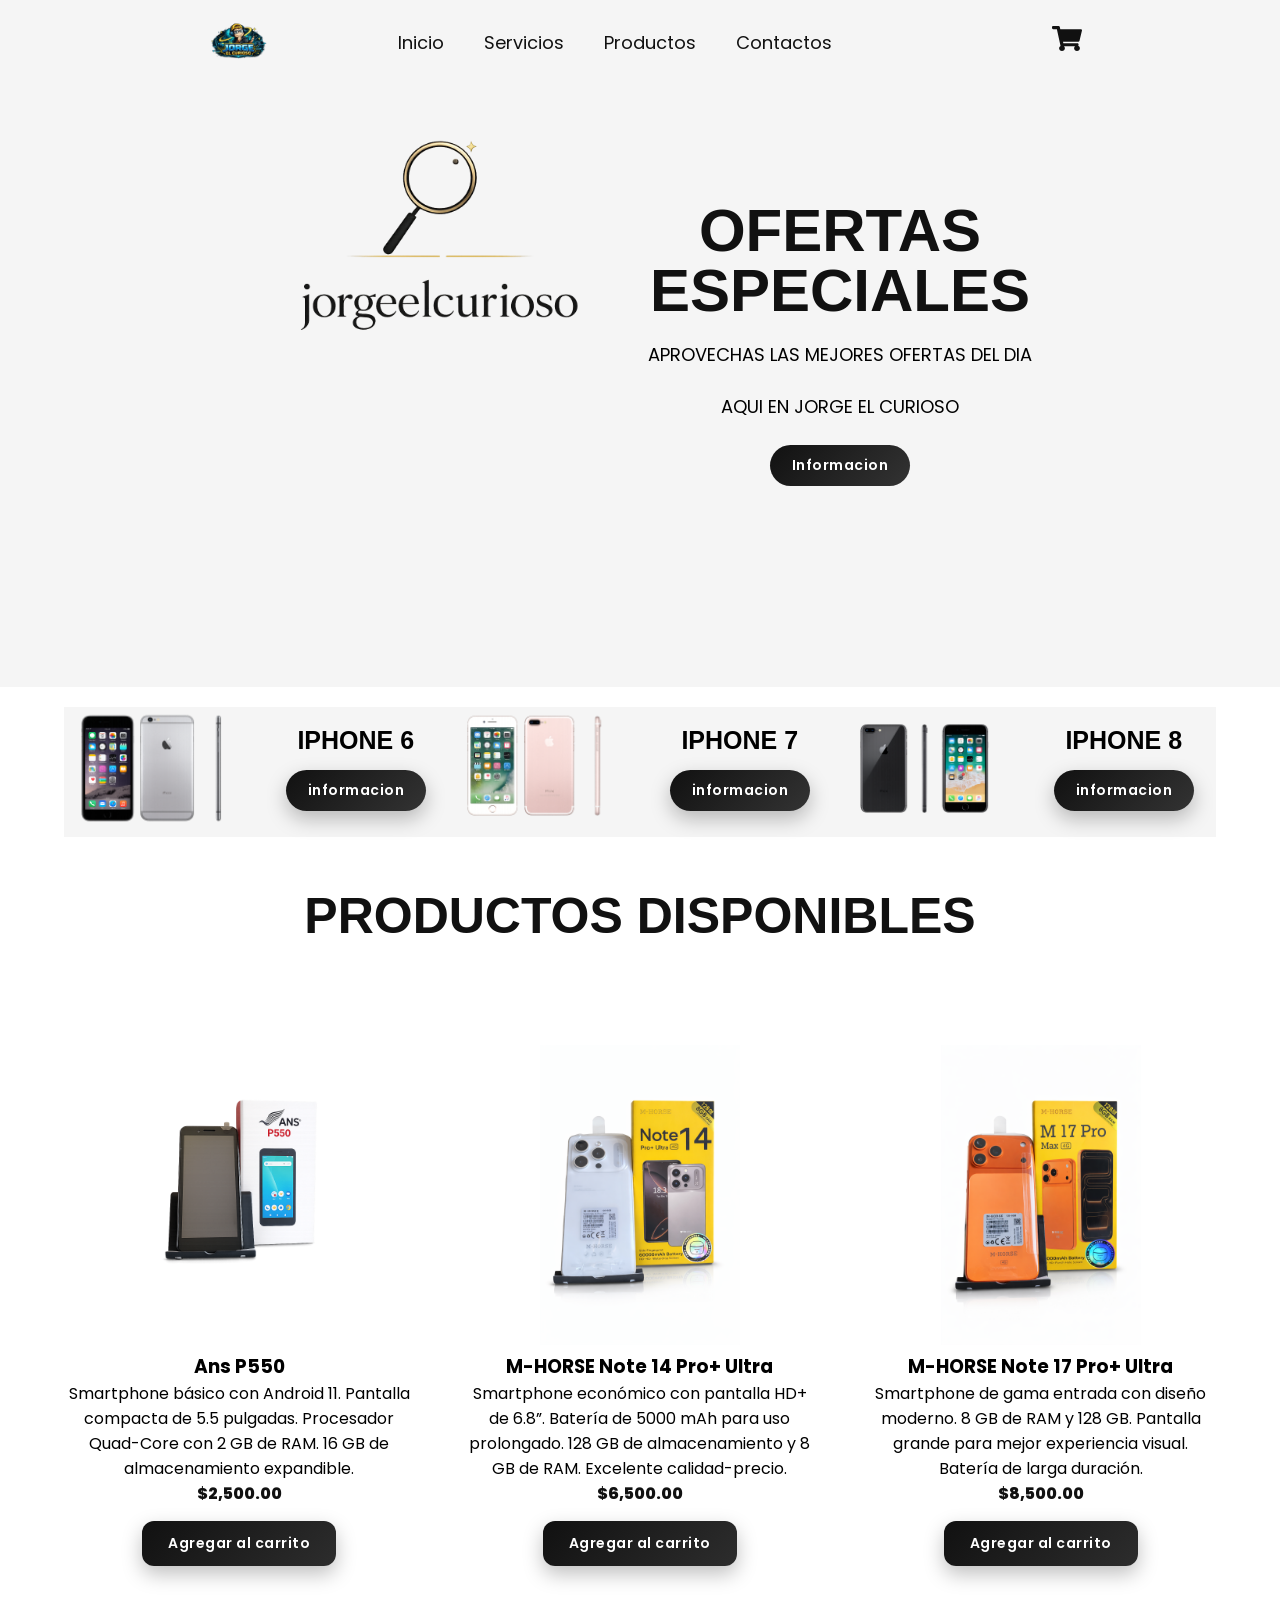
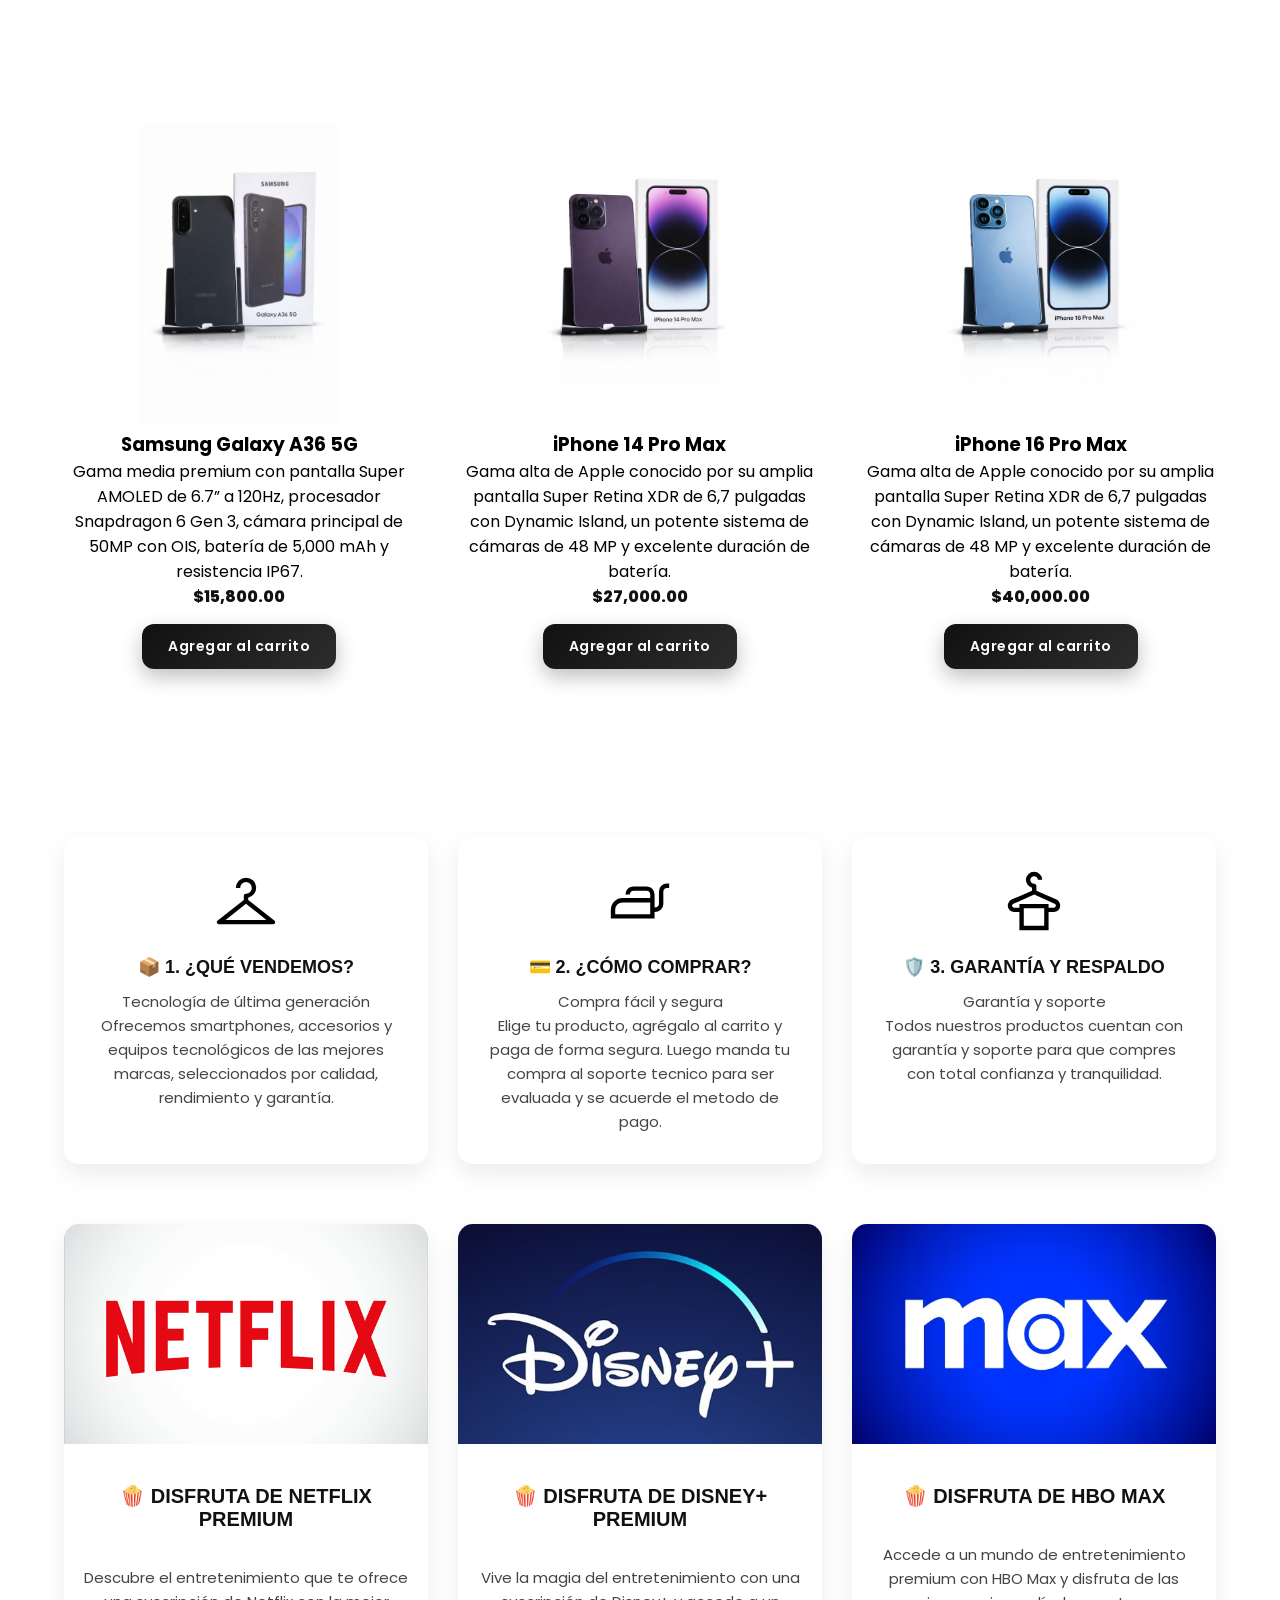
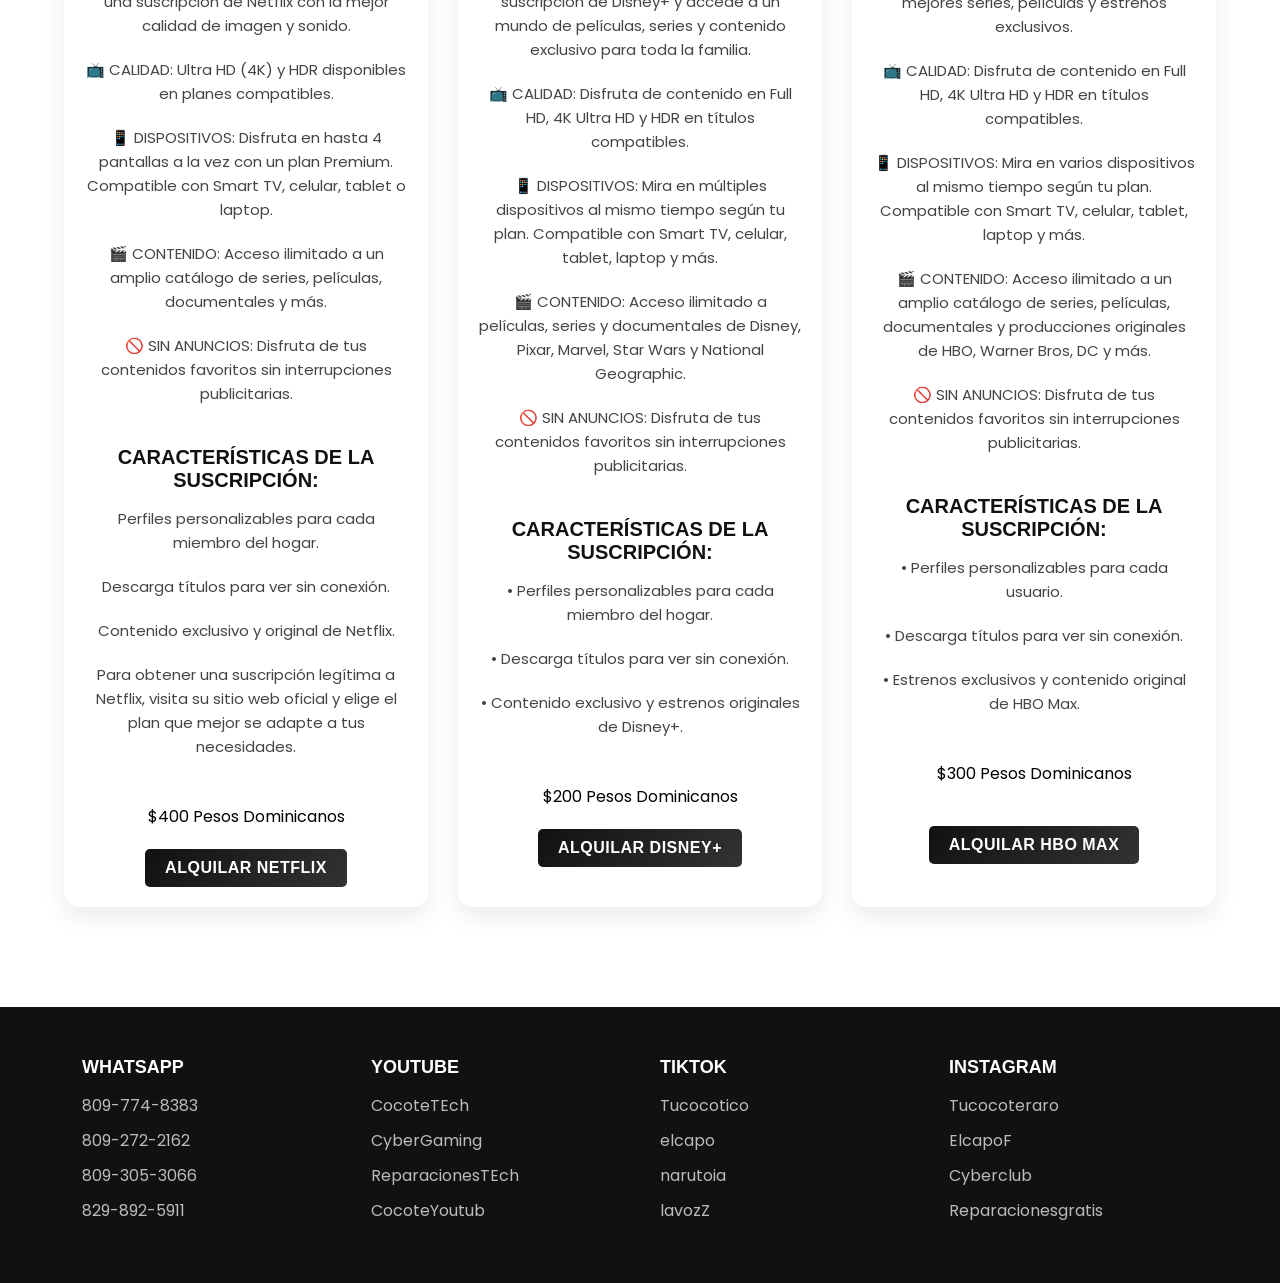
<file: index.html>
<!DOCTYPE html>
<html lang="es">
<head>


    <meta charset="UTF-8">
    <meta name="viewport" content="width=device-width, initial-scale=1.0">
    <title>JorgeElCurioso</title>
    <link rel="stylesheet" href="style.css">
</head>

<body>
    
    <header class="header">

        <div class="menu container" style="display:flex; align-items:center; justify-content:center; gap:80px;">

<a href="index.html" class="logo" style="margin-right:20px; margin-top:20px;">
<img src="images/right2.png" alt="jorgeelcurioso" style="width:80px; height:auto;">
</a>

    <input type="checkbox" id="menu" />
    
    <label for="menu">
        <img src="images/menu.png" class="menu-icono" alt="menu">  
    </label>

    <nav class="navbar">
        <ul>
            <li><a href="index.html">Inicio</a></li>
            <li><a href="#">Servicios</a></li>
            <li><a href="producto.html">Productos</a></li>
            <li><a href="https://pedrojose1412.github.io/Curriculum/">Contactos</a></li>
                </ul>

            </nav>
            <div>
                <ul>
                    <li class="submenu" style="margin-left:120px;">
                        <img src="images/car.svg" id="img-carrito" alt="carrito">
                        <div id="carrito">

                            <table id="lista-carrito">
                                                                    <thead>
                                                                        <tr>
                                                                        <th>Imagen</th>
                                                                        <th>Nombre</th>
                                                                        <th>Precio</th>
                                                                        <th>Cantidad</th>
                                                                        <th></th>
                                                                        </tr>
                                                                    </thead>
                                                                    <tbody></tbody>
                                                                </table>


                            <a href="#" id="vaciar-carrito" class="btn-2">Vaciar carrito</a>
                            <a href="#" id="enviar-whatsapp" class="btn-2">Enviar a WhatsApp</a>


                        </div>
                    </li>
                </ul>
            </div>

            

        </div>

        <div class="header-content container">
            <div class="header-img">
                <img src="images/right3.png" alt="">
            </div>
            <div class="header-txt">
                <h1>Ofertas Especiales</h1>
                <p>Aprovechas las mejores ofertas del dia</p>
                <p>Aqui en jorge el curioso</p>
                <a href="#" class="btn-1">Informacion</a>
            </div>

        </div>

    </header>



    <section class="ofert container">
    <div class="ofert-1">
        <div class="ofert-img">
            <img src="images/f1.png" alt="">
        </div>
        <div class="ofert-txt">
            <h3>Iphone 6 </h3>
            
            <a href="Infoiphone6.html" class="btn-2">informacion</a>
        </div>

    </div>

    <div class="ofert-1">
        <div class="ofert-img">
            <img src="images/f2.png" alt="">
        </div>
        <div class="ofert-txt">
            <h3>Iphone 7 </h3>
            <a href="Infoiphone7.html" class="btn-2">informacion</a>
        </div>

    </div>

        <div class="ofert-1">
        <div class="ofert-img">
            <img src="images/f3.jpg" alt="">
        </div>
        <div class="ofert-txt">
            <h3>Iphone 8 </h3>
            <a href="Infoiphone8.html" class="btn-2">informacion</a>
        </div>

    </div>
    </section>
    
    <main class="products container" id="lista-1">

        <h2>Productos Disponibles</h2>

        <div class="product-content">

            <div class="products">
                <a href="product_ansP550.html"><img src="images/1.png" alt=""></a>

                <div class="product-txt">
                    <h3>Ans P550</h3>
                    <p> Smartphone básico con Android 11.
                        Pantalla compacta de 5.5 pulgadas.
                        Procesador Quad-Core con 2 GB de RAM.
                        16 GB de almacenamiento expandible. </p>
                    <p class="precio">$2,500.00</p>
                    <a href="#" class="agregar-carrito btn-2" data-id="1">Agregar al carrito</a>
                </div>

            </div>

                        <div class="products">
                <a href="Product_M-HORSE Note 14 Pro+ Ultra.html"><img src="images/2.png" alt=""></a>

                <div class="product-txt">
                    <h3>M-HORSE Note 14 Pro+ Ultra</h3>
                    <p> Smartphone económico con pantalla HD+ de 6.8”.
                        Batería de 5000 mAh para uso prolongado.
                        128 GB de almacenamiento y 8 GB de RAM.
                        Excelente calidad-precio.</p>
                    <p class="precio">$6,500.00</p>
                    <a href="#" class="agregar-carrito btn-2" data-id="2">Agregar al carrito</a>
                </div>

            </div>

                        <div class="products">
                <a href="Product_M-HORSE Note 17 Pro+ Ultra.html"><img src="images/3.png" alt=""></a>
                <div class="product-txt">
                    <h3>M-HORSE Note 17 Pro+ Ultra</h3>
                    <p>Smartphone de gama entrada con diseño moderno.
                        8 GB de RAM y 128 GB.
                        Pantalla grande para mejor experiencia visual.
                        Batería de larga duración.</p>
                    <p class="precio">$8,500.00</p>
                    <a href="#" class="agregar-carrito btn-2" data-id="3">Agregar al carrito</a>
                </div>

            </div>

                        <div class="products">
                <a href="Product_Samsung Galaxy A36 5G.html"><img src="images/4.png" alt=""></a>
                <div class="product-txt">
                    <h3>Samsung Galaxy A36 5G</h3>
                    <p>Gama media premium con pantalla Super AMOLED de 6.7” a 120Hz, procesador Snapdragon 6 Gen 3, 
                        cámara principal de 50MP con OIS, batería de 5,000 mAh y resistencia IP67.</p>
                    <p class="precio">$15,800.00</p>
                    <a href="#" class="agregar-carrito btn-2" data-id="4">Agregar al carrito</a>
                </div>

            </div>

                        <div class="products">
                <a href="Product_iPhone 14 Pro Max.html"><img src="images/5.png" alt=""></a>
                <div class="product-txt">
                    <h3>iPhone 14 Pro Max </h3>
                    <p>Gama alta de Apple conocido por su amplia pantalla Super Retina XDR de 6,7 
                        pulgadas con Dynamic Island, un potente sistema de cámaras de 48 MP y excelente duración de batería.</p>
                    <p class="precio">$27,000.00</p>
                    <a href="#" class="agregar-carrito btn-2" data-id="5">Agregar al carrito</a>
                </div>

            </div>

                        <div class="products">
                <a href="Product_iPhone 16 Pro Max.html"><img src="images/6.png" alt=""></a>
                <div class="product-txt">
                    <h3>iPhone 16 Pro Max</h3>
                    <p>Gama alta de Apple conocido por su amplia pantalla Super Retina XDR de 6,7 pulgadas con 
                        Dynamic Island, un potente sistema de cámaras de 48 MP y excelente duración de batería.</p>
                    <p class="precio">$40,000.00</p>
                    <a href="#" class="agregar-carrito btn-2" data-id="6">Agregar al carrito</a>
                </div>

            </div>


    </div>




        </div>

    </main>

    <section class="icons container">

        <div class="icon-1">
            <div class="icon-img">
                <img src="images/i1.svg" alt="">
            </div>
            <div class="icon-txt">
                <h3>📦 1. ¿Qué vendemos?</h3>
                <p>
                    Tecnología de última generación
                    
                    <p>Ofrecemos smartphones, accesorios y equipos tecnológicos de las mejores marcas, 
                    seleccionados por calidad, rendimiento y garantía.</p>
                    
                </p>
            </div>
        </div>

                <div class="icon-1">
            <div class="icon-img">
                <img src="images/i2.svg" alt="">
            </div>
            <div class="icon-txt">
                <h3>💳 2. ¿Cómo comprar?</h3>
                <p>
                    Compra fácil y segura

                    <p>Elige tu producto, agrégalo al carrito y paga de forma segura. 
                    Luego manda tu compra al soporte tecnico para ser evaluada y se acuerde el metodo de pago.</p>
                    
                </p>
            </div>
        </div>

                <div class="icon-1">
            <div class="icon-img">
                <img src="images/i3.svg" alt="">
            </div>
            <div class="icon-txt">
                <h3>🛡️ 3. Garantía y respaldo</h3>
                <p>
                    Garantía y soporte

                    <p>Todos nuestros productos cuentan con garantía y soporte para que compres con 
                    total confianza y tranquilidad.</p>

                </p>
            </div>
        </div>





    </section>

    <section class="blog container">

        <div class="blog-1">
            <img src="images/b1.png" alt="">
            <h3>🍿 Disfruta de Netflix Premium</h3>
            
                <p>
                <p>Descubre el entretenimiento que te ofrece una suscripción de Netflix con la mejor calidad de imagen y sonido.</p>
                <p>📺 CALIDAD: Ultra HD (4K) y HDR disponibles en planes compatibles.</p>
                <p>📱 DISPOSITIVOS: Disfruta en hasta 4 pantallas a la vez con un plan Premium. Compatible con Smart TV, celular, tablet o laptop.</p>
                <p>🎬 CONTENIDO: Acceso ilimitado a un amplio catálogo de series, películas, documentales y más.</p>
                <p>🚫 SIN ANUNCIOS: Disfruta de tus contenidos favoritos sin interrupciones publicitarias.</p>

                <h3>Características de la suscripción:</h3>

                <p>Perfiles personalizables para cada miembro del hogar.</p>
                <p>Descarga títulos para ver sin conexión.</p>
                <p>Contenido exclusivo y original de Netflix.</p>
                <p>Para obtener una suscripción legítima a Netflix, visita su sitio web oficial y elige el plan que mejor se adapte a tus necesidades.</p>
                
                <br>$400 Pesos Dominicanos
                          
                <a href="#" class="btn-streaming" data-plataforma="Netflix">Alquilar Netflix</a>
                </p>
        </div>

                <div class="blog-1">
            <img src="images/b2.jpeg" alt="">
            <h3>🍿 Disfruta de Disney+ Premium</h3>
            <p>

                
                <p>Vive la magia del entretenimiento con una suscripción de Disney+ y accede a un mundo de películas, series y contenido exclusivo para toda la familia.</p>
                <p>📺 CALIDAD: Disfruta de contenido en Full HD, 4K Ultra HD y HDR en títulos compatibles.</p>
                <p>📱 DISPOSITIVOS: Mira en múltiples dispositivos al mismo tiempo según tu plan. Compatible con Smart TV, celular, tablet, laptop y más.</p>
                <p>🎬 CONTENIDO: Acceso ilimitado a películas, series y documentales de Disney, Pixar, Marvel, Star Wars y National Geographic.</p>
                <p>🚫 SIN ANUNCIOS: Disfruta de tus contenidos favoritos sin interrupciones publicitarias.</p>
                
                
                <h3>Características de la suscripción:</h3>
                
                <p>• Perfiles personalizables para cada miembro del hogar.</p>
                <p>• Descarga títulos para ver sin conexión.</p>
                <p>• Contenido exclusivo y estrenos originales de Disney+.</p>
                <br>$200 Pesos Dominicanos
                
                
                
                <a href="#" class="btn-streaming" data-plataforma="Disney+">Alquilar Disney+</a>


            </p>



        </div>

                <div class="blog-1">
            <img src="images/b3.avif" alt="">
            <h3>🍿 Disfruta de HBO Max</h3>
            <p>

            <p>Accede a un mundo de entretenimiento premium con HBO Max y disfruta de las mejores series, películas y estrenos exclusivos.</p>
            <p>📺 CALIDAD: Disfruta de contenido en Full HD, 4K Ultra HD y HDR en títulos compatibles.</p>
            <p>📱 DISPOSITIVOS: Mira en varios dispositivos al mismo tiempo según tu plan. Compatible con Smart TV, celular, tablet, laptop y más.</p>
            <p>🎬 CONTENIDO: Acceso ilimitado a un amplio catálogo de series, películas, documentales y producciones originales de HBO, Warner Bros, DC y más.</p>
            <p>🚫 SIN ANUNCIOS: Disfruta de tus contenidos favoritos sin interrupciones publicitarias.</p>
            
            <h3>Características de la suscripción:</h3>
            
            <p>• Perfiles personalizables para cada usuario.</p>
            <p>• Descarga títulos para ver sin conexión.</p>
            <p>• Estrenos exclusivos y contenido original de HBO Max.</p>
            <br>$300 Pesos Dominicanos
            
            
            

            </p>




            <a href="#" class="btn-streaming" data-plataforma="HBO Max">Alquilar HBO Max</a>


        </div>

    </section>


    <footer class="footer">

        <div class="footer-content container">

            <div class="link">
                <h3>WhatsApp</h3>
                <ul>
                    <li><a href="#">809-774-8383</a></li>
                    <li><a href="#">809-272-2162</a></li>
                    <li><a href="#">809-305-3066</a></li>
                    <li><a href="#">829-892-5911</a></li>
                    
                </ul>

            </div>

                        <div class="link">
                <h3>YouTube</h3>
                <ul>
                    <li><a href="#">CocoteTEch</a></li>
                    <li><a href="#">CyberGaming</a></li>
                    <li><a href="#">ReparacionesTEch</a></li>
                    <li><a href="#">CocoteYoutub</a></li>
                    
                </ul>

            </div>

                        <div class="link">
                <h3>TikTok</h3>
                <ul>
                    <li><a href="#">Tucocotico</a></li>
                    <li><a href="#">elcapo</a></li>
                    <li><a href="#">narutoia</a></li>
                    <li><a href="#">lavozZ</a></li>
                    
                </ul>

            </div>

                        <div class="link">
                <h3>Instagram </h3>
                <ul>
                    <li><a href="#">Tucocoteraro</a></li>
                    <li><a href="#">ElcapoF</a></li>
                    <li><a href="#">Cyberclub</a></li>
                    <li><a href="#">Reparacionesgratis</a></li>
                    
                </ul>

            </div>

        </div>
    </footer>

           <script src="scrip.js"></script>
    <script src="https://quge5.com/88/tag.min.js" data-zone="218377" async data-cfasync="false"></script>




</body>

</html>
</file>
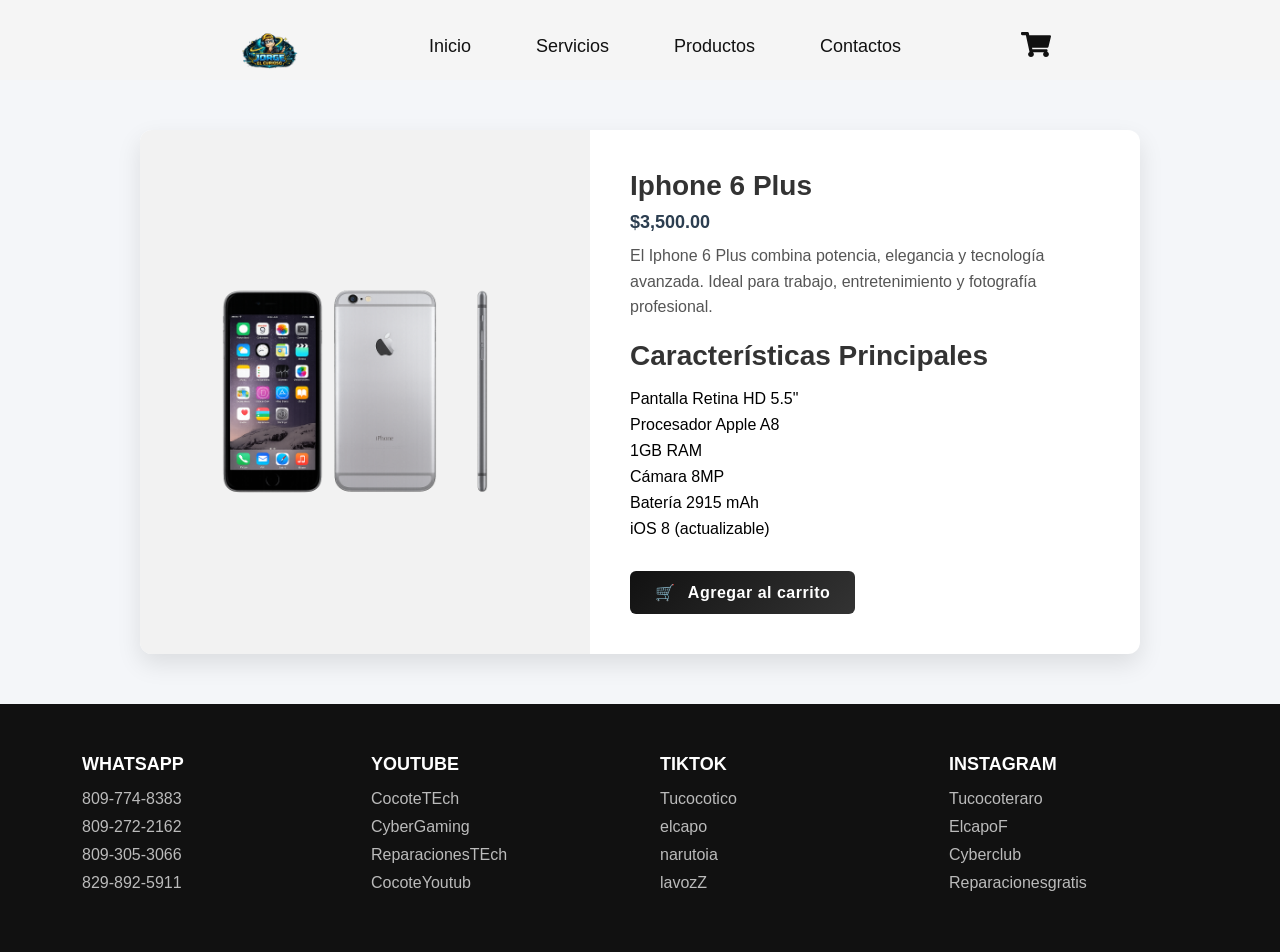
<file: Infoiphone6.html>
<!DOCTYPE html>
<html lang="es">
<head>


    <meta charset="UTF-8">
    <meta name="viewport" content="width=device-width, initial-scale=1.0">
    <title>pagina</title>
    <link rel="stylesheet" href="style.css">
    <link rel="stylesheet" href="estilos.css">
</head>

<body>
    
    <header class="header">

        <div class="menu container" style="display:flex; align-items:center; justify-content:center; gap:80px;">

<a href="index.html" class="logo" style="margin-right:20px; margin-top:20px;">
<img src="images/right2.png" alt="jorgeelcurioso" style="width:80px; height:auto;">
</a>

    <input type="checkbox" id="menu" />
    
    <label for="menu">
        <img src="images/menu.png" class="menu-icono" alt="menu">  
    </label>

    <nav class="navbar">
        <ul>
            <li><a href="index.html">Inicio</a></li>
            <li><a href="#">Servicios</a></li>
            <li><a href="producto.html">Productos</a></li>
            <li><a href="https://pedrojose1412.github.io/Curriculum/">Contactos</a></li>
                </ul>

            </nav>
            <div>
                <ul>
                    <li class="submenu" style="margin: left 120px;">
                        <img src="images/car.svg" id="img-carrito" alt="carrito">
                        <div id="carrito">

                            <table id="lista-carrito">
                                                                    <thead>
                                                                        <tr>
                                                                            <th>Imagen</th>
                                                                            <th>Nombre</th>
                                                                            <th>Precio</th>
                                                                            <th></th>
                                                                        </tr>
                                                                    </thead>
                                                                    <tbody></tbody>
                                                                </table>


                            <a href="#" id="vaciar-carrito" class="btn-2">Vaciar carrito</a>
                            <a href="#" id="enviar-whatsapp" class="btn-2">Enviar a WhatsApp</a>


                        </div>
                    </li>
                </ul>
            </div>

        </div>
<!-- 
        <div class="header-content container">
            <div class="header-img">
                <img src="images/right3.png" alt="">
            </div>
            <div class="header-txt">
                <h1>Ofertas Especiales</h1>
                <p>Aprovechas las mejores ofertas del dia</p>
                <p>Aqui en jorge el curioso</p>
                <a href="#" class="btn-1">Informacion</a>
            </div>

        </div>
        -->
    </header>
     

<div id="lista-1" class="contenedor">

    <div class="imagen">
        <img src="images/iphone6s.png" alt="Iphone 6 Plus">
    </div>

    <div class="info">
        <h3>Iphone 6 Plus</h3>

        <p class="precio">$3,500.00</p>

        <p class="descripcion">
            El Iphone 6 Plus combina potencia, elegancia y tecnología avanzada.
            Ideal para trabajo, entretenimiento y fotografía profesional.
        </p>

        <div class="caracteristicas">
            <h3>Características Principales</h3>
            <br>
            <ul>
                <li>Pantalla Retina HD 5.5"</li>
                <li>Procesador Apple A8</li>
                <li>1GB RAM</li>
                <li>Cámara 8MP</li>
                <li>Batería 2915 mAh</li>
                <li>iOS 8 (actualizable)</li>
            </ul>
        </div>

        <a href="#" class="agregar-carrito btn-comprar" data-id="1">
            Agregar al carrito
        </a>

    </div>

</div>


    <footer class="footer">

        <div class="footer-content container">

            <div class="link">
                <h3>WhatsApp</h3>
                <ul>
                    <li><a href="#">809-774-8383</a></li>
                    <li><a href="#">809-272-2162</a></li>
                    <li><a href="#">809-305-3066</a></li>
                    <li><a href="#">829-892-5911</a></li>
                    
                </ul>

            </div>

                        <div class="link">
                <h3>YouTube</h3>
                <ul>
                    <li><a href="#">CocoteTEch</a></li>
                    <li><a href="#">CyberGaming</a></li>
                    <li><a href="#">ReparacionesTEch</a></li>
                    <li><a href="#">CocoteYoutub</a></li>
                    
                </ul>

            </div>

                        <div class="link">
                <h3>TikTok</h3>
                <ul>
                    <li><a href="#">Tucocotico</a></li>
                    <li><a href="#">elcapo</a></li>
                    <li><a href="#">narutoia</a></li>
                    <li><a href="#">lavozZ</a></li>
                    
                </ul>

            </div>

                        <div class="link">
                <h3>Instagram </h3>
                <ul>
                    <li><a href="#">Tucocoteraro</a></li>
                    <li><a href="#">ElcapoF</a></li>
                    <li><a href="#">Cyberclub</a></li>
                    <li><a href="#">Reparacionesgratis</a></li>
                    
                </ul>

            </div>

        </div>
    </footer>


    <script src="scrip.js"></script>




    <!-- 
       

            <script src="scrip.js"></script>
    <script src="https://quge5.com/88/tag.min.js" data-zone="218377" async data-cfasync="false"></script>


    <div class="ad-left">
    <script>(function(s){s.dataset.zone='10710961',s.src='https://nap5k.com/tag.min.js'})([document.documentElement, document.body].filter(Boolean).pop().appendChild(document.createElement('script')))</script>  </div>
     <div class="ad-right">
    <script>(function(s){s.dataset.zone='10710961',s.src='https://nap5k.com/tag.min.js'})([document.documentElement, document.body].filter(Boolean).pop().appendChild(document.createElement('script')))</script> </div>

    <script>(function(s){s.dataset.zone='10714755',s.src='https://gizokraijaw.net/vignette.min.js'})([document.documentElement, document.body].filter(Boolean).pop().appendChild(document.createElement('script')))</script>
 Anuncios
        -->
 
</body>
</html>
</file>
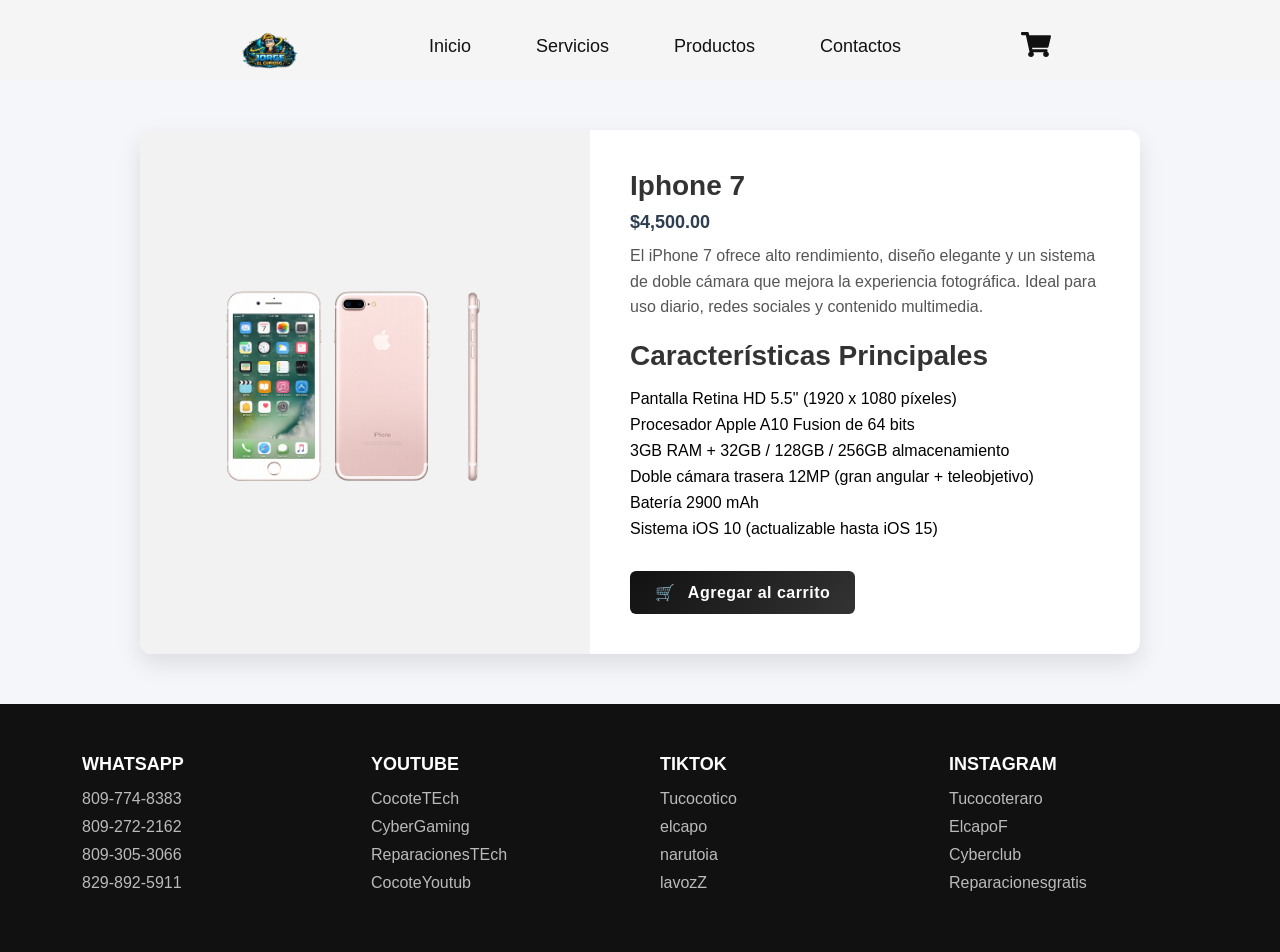
<file: Infoiphone7.html>
<!DOCTYPE html>
<html lang="es">
<head>


    <meta charset="UTF-8">
    <meta name="viewport" content="width=device-width, initial-scale=1.0">
    <title>pagina</title>
    <link rel="stylesheet" href="style.css">
    <link rel="stylesheet" href="estilos.css">
</head>

<body>
    
    <header class="header">

        <div class="menu container" style="display:flex; align-items:center; justify-content:center; gap:80px;">

<a href="index.html" class="logo" style="margin-right:20px; margin-top:20px;">
<img src="images/right2.png" alt="jorgeelcurioso" style="width:80px; height:auto;">
</a>

    <input type="checkbox" id="menu" />
    
    <label for="menu">
        <img src="images/menu.png" class="menu-icono" alt="menu">  
    </label>

    <nav class="navbar">
        <ul>
            <li><a href="index.html">Inicio</a></li>
            <li><a href="#">Servicios</a></li>
            <li><a href="producto.html">Productos</a></li>
            <li><a href="https://pedrojose1412.github.io/Curriculum/">Contactos</a></li>
                </ul>

            </nav>
            <div>
                <ul>
                    <li class="submenu" style="margin: left 120px;">
                        <img src="images/car.svg" id="img-carrito" alt="carrito">
                        <div id="carrito">
                                                                    <thead>
                                                                        <tr>
                                                                            <th>Imagen</th>
                                                                            <th>Nombre</th>
                                                                            <th>Precio</th>
                                                                            <th></th>
                                                                        </tr>
                                                                    </thead>
                                                                    <tbody></tbody>
                                                                </table>


                            <a href="#" id="vaciar-carrito" class="btn-2">Vaciar carrito</a>
                            <a href="#" id="enviar-whatsapp" class="btn-2">Enviar a WhatsApp</a>


                        </div>
                    </li>
                </ul>
            </div>


        

         

        </div>

        <!-- 
        <div class="header-content container">
            <div class="header-img">
                <img src="images/right3.png" alt="">
            </div>
            <div class="header-txt">
                <h1>Ofertas Especiales</h1>
                <p>Aprovechas las mejores ofertas del dia</p>
                <p>Aqui en jorge el curioso</p>
                <a href="#" class="btn-1">Informacion</a>
            </div>

        </div>
        comentario -->

    </header>





<div id="lista-1" class="contenedor">

    <div class="imagen">
        <img src="images/iphone7s.png" alt="Iphone 6 Plus">
    </div>

    <div class="info">
        <h3>Iphone 7 </h3>

        <p class="precio">$4,500.00</p>

        <p class="descripcion">
            El iPhone 7 ofrece alto rendimiento, diseño elegante y un sistema de doble cámara
            que mejora la experiencia fotográfica. Ideal para uso diario, redes sociales y contenido multimedia.
</p>
        </p>

        <div class="caracteristicas">
            <h3>Características Principales</h3>
            <br>
            <ul>
        <li>Pantalla Retina HD 5.5" (1920 x 1080 píxeles)</li>
        <li>Procesador Apple A10 Fusion de 64 bits</li>
        <li>3GB RAM + 32GB / 128GB / 256GB almacenamiento</li>
        <li>Doble cámara trasera 12MP (gran angular + teleobjetivo)</li>
        <li>Batería 2900 mAh</li>
        <li>Sistema iOS 10 (actualizable hasta iOS 15)</li>
            </ul>
        </div>

        <a href="#" class="agregar-carrito btn-comprar" data-id="1">
            Agregar al carrito
        </a>

    </div>

</div>






    <footer class="footer">

        <div class="footer-content container">

            <div class="link">
                <h3>WhatsApp</h3>
                <ul>
                    <li><a href="#">809-774-8383</a></li>
                    <li><a href="#">809-272-2162</a></li>
                    <li><a href="#">809-305-3066</a></li>
                    <li><a href="#">829-892-5911</a></li>
                    
                </ul>

            </div>

                        <div class="link">
                <h3>YouTube</h3>
                <ul>
                    <li><a href="#">CocoteTEch</a></li>
                    <li><a href="#">CyberGaming</a></li>
                    <li><a href="#">ReparacionesTEch</a></li>
                    <li><a href="#">CocoteYoutub</a></li>
                    
                </ul>

            </div>

                        <div class="link">
                <h3>TikTok</h3>
                <ul>
                    <li><a href="#">Tucocotico</a></li>
                    <li><a href="#">elcapo</a></li>
                    <li><a href="#">narutoia</a></li>
                    <li><a href="#">lavozZ</a></li>
                    
                </ul>

            </div>

                        <div class="link">
                <h3>Instagram </h3>
                <ul>
                    <li><a href="#">Tucocoteraro</a></li>
                    <li><a href="#">ElcapoF</a></li>
                    <li><a href="#">Cyberclub</a></li>
                    <li><a href="#">Reparacionesgratis</a></li>
                    
                </ul>

            </div>

        </div>
    </footer>


    <script src="scrip.js"></script>

        <!-- 
      

            <script src="scrip.js"></script>
    <script src="https://quge5.com/88/tag.min.js" data-zone="218377" async data-cfasync="false"></script>


    <div class="ad-left">
    <script>(function(s){s.dataset.zone='10710961',s.src='https://nap5k.com/tag.min.js'})([document.documentElement, document.body].filter(Boolean).pop().appendChild(document.createElement('script')))</script>  </div>
     <div class="ad-right">
    <script>(function(s){s.dataset.zone='10710961',s.src='https://nap5k.com/tag.min.js'})([document.documentElement, document.body].filter(Boolean).pop().appendChild(document.createElement('script')))</script> </div>

    <script>(function(s){s.dataset.zone='10714755',s.src='https://gizokraijaw.net/vignette.min.js'})([document.documentElement, document.body].filter(Boolean).pop().appendChild(document.createElement('script')))</script>
  Anuncios
        -->
  
</body>
</html>
</file>
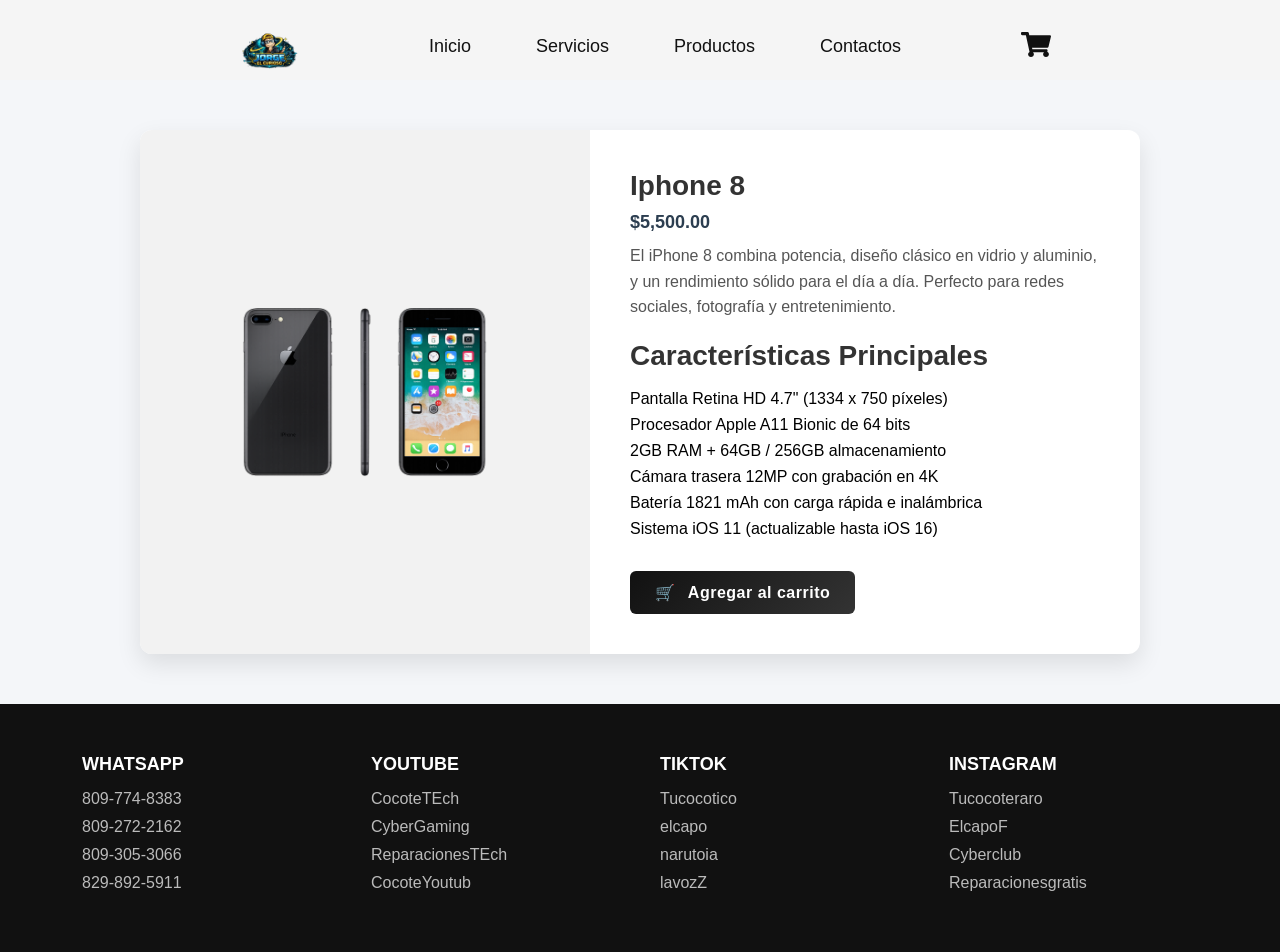
<file: Infoiphone8.html>
<!DOCTYPE html>
<html lang="es">
<head>


    <meta charset="UTF-8">
    <meta name="viewport" content="width=device-width, initial-scale=1.0">
    <title>pagina</title>
    <link rel="stylesheet" href="style.css">
    <link rel="stylesheet" href="estilos.css">
</head>

<body>
    
    <header class="header">

        <div class="menu container" style="display:flex; align-items:center; justify-content:center; gap:80px;">

<a href="index.html" class="logo" style="margin-right:20px; margin-top:20px;">
<img src="images/right2.png" alt="jorgeelcurioso" style="width:80px; height:auto;">
</a>

    <input type="checkbox" id="menu" />
    
    <label for="menu">
        <img src="images/menu.png" class="menu-icono" alt="menu">  
    </label>

    <nav class="navbar">
        <ul>
            <li><a href="index.html">Inicio</a></li>
            <li><a href="#">Servicios</a></li>
            <li><a href="producto.html">Productos</a></li>
            <li><a href="https://pedrojose1412.github.io/Curriculum/">Contactos</a></li>
                </ul>

            </nav>
            <div>
                <ul>
                    <li class="submenu" style="margin: left 120px;">
                        <img src="images/car.svg" id="img-carrito" alt="carrito">
                        <div id="carrito">
                                                                    <thead>
                                                                        <tr>
                                                                            <th>Imagen</th>
                                                                            <th>Nombre</th>
                                                                            <th>Precio</th>
                                                                            <th></th>
                                                                        </tr>
                                                                    </thead>
                                                                    <tbody></tbody>
                                                                </table>


                            <a href="#" id="vaciar-carrito" class="btn-2">Vaciar carrito</a>
                            <a href="#" id="enviar-whatsapp" class="btn-2">Enviar a WhatsApp</a>


                        </div>
                    </li>
                </ul>
            </div>


        

         

        </div>
<!-- 
        <div class="header-content container">
            <div class="header-img">
                <img src="images/right3.png" alt="">
            </div>
            <div class="header-txt">
                <h1>Ofertas Especiales</h1>
                <p>Aprovechas las mejores ofertas del dia</p>
                <p>Aqui en jorge el curioso</p>
                <a href="#" class="btn-1">Informacion</a>
            </div>

        </div>
comentario -->    

    </header>





<div id="lista-1" class="contenedor">

    <div class="imagen">
        <img src="images/iphone8s.jpg" alt="Iphone 6 Plus">
    </div>

    <div class="info">
        <h3>Iphone 8 </h3>

        <p class="precio">$5,500.00</p>

        <p class="descripcion">
                El iPhone 8 combina potencia, diseño clásico en vidrio y aluminio,
                y un rendimiento sólido para el día a día. Perfecto para redes sociales,
                fotografía y entretenimiento.
        </p>

        <div class="caracteristicas">
            <h3>Características Principales</h3>
            <br>
            <ul>
        <li>Pantalla Retina HD 4.7" (1334 x 750 píxeles)</li>
        <li>Procesador Apple A11 Bionic de 64 bits</li>
        <li>2GB RAM + 64GB / 256GB almacenamiento</li>
        <li>Cámara trasera 12MP con grabación en 4K</li>
        <li>Batería 1821 mAh con carga rápida e inalámbrica</li>
        <li>Sistema iOS 11 (actualizable hasta iOS 16)</li>
            </ul>
        </div>

        <a href="#" class="agregar-carrito btn-comprar" data-id="1">
            Agregar al carrito
        </a>

    </div>

</div>




    <!-- 

    <section class="ofert container">
    <div class="ofert-1">
        <div class="ofert-img">
            <img src="images/f1.png" alt="">
        </div>
        <div class="ofert-txt">
            <h3>Iphone 6 plus</h3>
            
            <a href="#" class="btn-2">informacion</a>
        </div>

    </div>

    <div class="ofert-1">
        <div class="ofert-img">
            <img src="images/f2.png" alt="">
        </div>
        <div class="ofert-txt">
            <h3>Iphone 7 plus</h3>
            <a href="#" class="btn-2">informacion</a>
        </div>

    </div>

        <div class="ofert-1">
        <div class="ofert-img">
            <img src="images/f3.jpg" alt="">
        </div>
        <div class="ofert-txt">
            <h3>Iphone 8 plus</h3>
            <a href="#" class="btn-2">informacion</a>
        </div>

    </div>
    </section>
    
    <main class="products container" id="lista-1">

        <h2>Productos Disponibles</h2>

        <div class="product-content">

            <div class="products">
                <img src="images/1.png" alt="">
                <div class="product-txt">
                    <h3>Ans P550</h3>
                    <p> Smartphone básico con Android 11.
                        Pantalla compacta de 5.5 pulgadas.
                        Procesador Quad-Core con 2 GB de RAM.
                        16 GB de almacenamiento expandible. </p>
                    <p class="precio">$2500</p>
                    <a href="#" class="agregar-carrito btn-2" data-id="1">Agregar al carrito</a>
                </div>

            </div>

                        <div class="products">
                <img src="images/2.png" alt="">
                <div class="product-txt">
                    <h3>M-HORSE Note 14 Pro+ Ultra</h3>
                    <p> Smartphone económico con pantalla HD+ de 6.8”.
                        Batería de 5000 mAh para uso prolongado.
                        128 GB de almacenamiento y 8 GB de RAM.
                        Excelente calidad-precio.</p>
                    <p class="precio">$6,500</p>
                    <a href="#" class="agregar-carrito btn-2" data-id="2">Agregar al carrito</a>
                </div>

            </div>

                        <div class="products">
                <img src="images/3.png" alt="">
                <div class="product-txt">
                    <h3>M-HORSE Note 17 Pro+ Ultra</h3>
                    <p>Smartphone de gama entrada con diseño moderno.
                        8 GB de RAM y 128 GB.
                        Pantalla grande para mejor experiencia visual.
                        Batería de larga duración.</p>
                    <p class="precio">$8,500</p>
                    <a href="#" class="agregar-carrito btn-2" data-id="3">Agregar al carrito</a>
                </div>

            </div>

                        <div class="products">
                <img src="images/4.png" alt="">
                <div class="product-txt">
                    <h3>Samsung Galaxy A36 5G</h3>
                    <p>Gama media premium con pantalla Super AMOLED de 6.7” a 120Hz, procesador Snapdragon 6 Gen 3, 
                        cámara principal de 50MP con OIS, batería de 5,000 mAh y resistencia IP67.</p>
                    <p class="precio">$9,800</p>
                    <a href="#" class="agregar-carrito btn-2" data-id="4">Agregar al carrito</a>
                </div>

            </div>

                        <div class="products">
                <img src="images/5.png" alt="">
                <div class="product-txt">
                    <h3>iPhone 14 Pro Max </h3>
                    <p>Gama alta de Apple conocido por su amplia pantalla Super Retina XDR de 6,7 
                        pulgadas con Dynamic Island, un potente sistema de cámaras de 48 MP y excelente duración de batería.</p>
                    <p class="precio">$19,000</p>
                    <a href="#" class="agregar-carrito btn-2" data-id="5">Agregar al carrito</a>
                </div>

            </div>

                        <div class="products">
                <img src="images/6.png" alt="">
                <div class="product-txt">
                    <h3>iPhone 16 Pro Max</h3>
                    <p>Gama alta de Apple conocido por su amplia pantalla Super Retina XDR de 6,7 pulgadas con 
                        Dynamic Island, un potente sistema de cámaras de 48 MP y excelente duración de batería.</p>
                    <p class="precio">$20,00</p>
                    <a href="#" class="agregar-carrito btn-2" data-id="6">Agregar al carrito</a>
                </div>

            </div>



        </div>

    </main>

    <section class="icons container">

        <div class="icon-1">
            <div class="icon-img">
                <img src="images/i1.svg" alt="">
            </div>
            <div class="icon-txt">
                <h3>📦 1. ¿Qué vendemos?</h3>
                <p>
                    Tecnología de última generación
                    
                    <p>Ofrecemos smartphones, accesorios y equipos tecnológicos de las mejores marcas, 
                    seleccionados por calidad, rendimiento y garantía.</p>
                    
                </p>
            </div>
        </div>

                <div class="icon-1">
            <div class="icon-img">
                <img src="images/i2.svg" alt="">
            </div>
            <div class="icon-txt">
                <h3>💳 2. ¿Cómo comprar?</h3>
                <p>
                    Compra fácil y segura

                    <p>Elige tu producto, agrégalo al carrito y paga de forma segura. 
                    Luego manda tu compra al soporte tecnico para ser evaluada y se acuerde el metodo de pago.</p>
                    
                </p>
            </div>
        </div>

                <div class="icon-1">
            <div class="icon-img">
                <img src="images/i3.svg" alt="">
            </div>
            <div class="icon-txt">
                <h3>🛡️ 3. Garantía y respaldo</h3>
                <p>
                    Garantía y soporte

                    <p>Todos nuestros productos cuentan con garantía y soporte para que compres con 
                    total confianza y tranquilidad.</p>

                </p>
            </div>
        </div>





    </section>

    <section class="blog container">

        <div class="blog-1">
            <img src="images/b1.png" alt="">
            <h3>🍿 Disfruta de Netflix Premium</h3>
            
                <p>
                <p>Descubre el entretenimiento que te ofrece una suscripción de Netflix con la mejor calidad de imagen y sonido.</p>
                <p>📺 CALIDAD: Ultra HD (4K) y HDR disponibles en planes compatibles.</p>
                <p>📱 DISPOSITIVOS: Disfruta en hasta 4 pantallas a la vez con un plan Premium. Compatible con Smart TV, celular, tablet o laptop.</p>
                <p>🎬 CONTENIDO: Acceso ilimitado a un amplio catálogo de series, películas, documentales y más.</p>
                <p>🚫 SIN ANUNCIOS: Disfruta de tus contenidos favoritos sin interrupciones publicitarias.</p>

                <h3>Características de la suscripción:</h3>

                <p>Perfiles personalizables para cada miembro del hogar.</p>
                <p>Descarga títulos para ver sin conexión.</p>
                <p>Contenido exclusivo y original de Netflix.</p>
                <p>Para obtener una suscripción legítima a Netflix, visita su sitio web oficial y elige el plan que mejor se adapte a tus necesidades.</p>
                
                <br>$400 Pesos Dominicanos
                          
                <a href="#" class="btn-streaming" data-plataforma="Netflix">Alquilar Netflix</a>
                </p>
        </div>

                <div class="blog-1">
            <img src="images/b2.jpeg" alt="">
            <h3>🍿 Disfruta de Disney+ Premium</h3>
            <p>

                
                <p>Vive la magia del entretenimiento con una suscripción de Disney+ y accede a un mundo de películas, series y contenido exclusivo para toda la familia.</p>
                <p>📺 CALIDAD: Disfruta de contenido en Full HD, 4K Ultra HD y HDR en títulos compatibles.</p>
                <p>📱 DISPOSITIVOS: Mira en múltiples dispositivos al mismo tiempo según tu plan. Compatible con Smart TV, celular, tablet, laptop y más.</p>
                <p>🎬 CONTENIDO: Acceso ilimitado a películas, series y documentales de Disney, Pixar, Marvel, Star Wars y National Geographic.</p>
                <p>🚫 SIN ANUNCIOS: Disfruta de tus contenidos favoritos sin interrupciones publicitarias.</p>
                
                
                <h3>Características de la suscripción:</h3>
                
                <p>• Perfiles personalizables para cada miembro del hogar.</p>
                <p>• Descarga títulos para ver sin conexión.</p>
                <p>• Contenido exclusivo y estrenos originales de Disney+.</p>
                <br>$200 Pesos Dominicanos
                
                
                
                <a href="#" class="btn-streaming" data-plataforma="Disney+">Alquilar Disney+</a>


            </p>



        </div>

                <div class="blog-1">
            <img src="images/b3.avif" alt="">
            <h3>🍿 Disfruta de HBO Max</h3>
            <p>

            <p>Accede a un mundo de entretenimiento premium con HBO Max y disfruta de las mejores series, películas y estrenos exclusivos.</p>
            <p>📺 CALIDAD: Disfruta de contenido en Full HD, 4K Ultra HD y HDR en títulos compatibles.</p>
            <p>📱 DISPOSITIVOS: Mira en varios dispositivos al mismo tiempo según tu plan. Compatible con Smart TV, celular, tablet, laptop y más.</p>
            <p>🎬 CONTENIDO: Acceso ilimitado a un amplio catálogo de series, películas, documentales y producciones originales de HBO, Warner Bros, DC y más.</p>
            <p>🚫 SIN ANUNCIOS: Disfruta de tus contenidos favoritos sin interrupciones publicitarias.</p>
            
            <h3>Características de la suscripción:</h3>
            
            <p>• Perfiles personalizables para cada usuario.</p>
            <p>• Descarga títulos para ver sin conexión.</p>
            <p>• Estrenos exclusivos y contenido original de HBO Max.</p>
            <br>$300 Pesos Dominicanos
            
            
            

            </p>




            <a href="#" class="btn-streaming" data-plataforma="HBO Max">Alquilar HBO Max</a>


        </div>

    </section>

    -->
    <footer class="footer">

        <div class="footer-content container">

            <div class="link">
                <h3>WhatsApp</h3>
                <ul>
                    <li><a href="#">809-774-8383</a></li>
                    <li><a href="#">809-272-2162</a></li>
                    <li><a href="#">809-305-3066</a></li>
                    <li><a href="#">829-892-5911</a></li>
                    
                </ul>

            </div>

                        <div class="link">
                <h3>YouTube</h3>
                <ul>
                    <li><a href="#">CocoteTEch</a></li>
                    <li><a href="#">CyberGaming</a></li>
                    <li><a href="#">ReparacionesTEch</a></li>
                    <li><a href="#">CocoteYoutub</a></li>
                    
                </ul>

            </div>

                        <div class="link">
                <h3>TikTok</h3>
                <ul>
                    <li><a href="#">Tucocotico</a></li>
                    <li><a href="#">elcapo</a></li>
                    <li><a href="#">narutoia</a></li>
                    <li><a href="#">lavozZ</a></li>
                    
                </ul>

            </div>

                        <div class="link">
                <h3>Instagram </h3>
                <ul>
                    <li><a href="#">Tucocoteraro</a></li>
                    <li><a href="#">ElcapoF</a></li>
                    <li><a href="#">Cyberclub</a></li>
                    <li><a href="#">Reparacionesgratis</a></li>
                    
                </ul>

            </div>

        </div>
    </footer>


    <script src="scrip.js"></script>

        <!-- 
      

            <script src="scrip.js"></script>
    <script src="https://quge5.com/88/tag.min.js" data-zone="218377" async data-cfasync="false"></script>


    <div class="ad-left">
    <script>(function(s){s.dataset.zone='10710961',s.src='https://nap5k.com/tag.min.js'})([document.documentElement, document.body].filter(Boolean).pop().appendChild(document.createElement('script')))</script>  </div>
     <div class="ad-right">
    <script>(function(s){s.dataset.zone='10710961',s.src='https://nap5k.com/tag.min.js'})([document.documentElement, document.body].filter(Boolean).pop().appendChild(document.createElement('script')))</script> </div>

    <script>(function(s){s.dataset.zone='10714755',s.src='https://gizokraijaw.net/vignette.min.js'})([document.documentElement, document.body].filter(Boolean).pop().appendChild(document.createElement('script')))</script>

  Anuncios
        -->
</body>
</html>
</file>
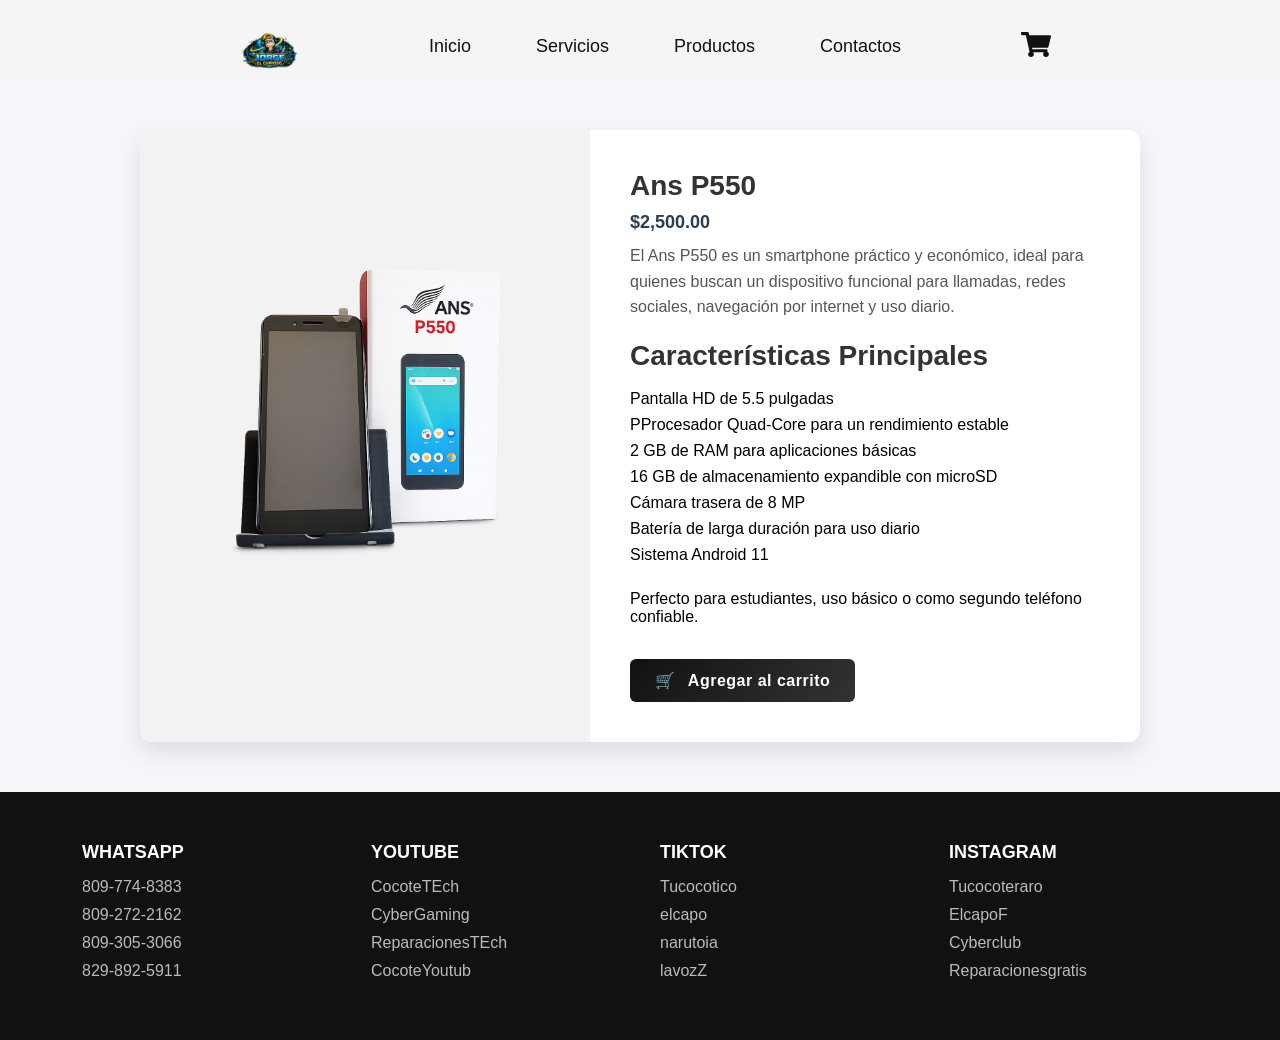
<file: product_ansP550.html>
<!DOCTYPE html>
<html lang="es">
<head>


    <meta charset="UTF-8">
    <meta name="viewport" content="width=device-width, initial-scale=1.0">
    <title>pagina</title>
    <link rel="stylesheet" href="style.css">
    <link rel="stylesheet" href="estilos.css">
</head>

<body>
    
    <header class="header">

        <div class="menu container" style="display:flex; align-items:center; justify-content:center; gap:80px;">

<a href="index.html" class="logo" style="margin-right:20px; margin-top:20px;">
<img src="images/right2.png" alt="jorgeelcurioso" style="width:80px; height:auto;">
</a>

    <input type="checkbox" id="menu" />
    
    <label for="menu">
        <img src="images/menu.png" class="menu-icono" alt="menu">  
    </label>

    <nav class="navbar">
        <ul>
            <li><a href="index.html">Inicio</a></li>
            <li><a href="#">Servicios</a></li>
            <li><a href="producto.html">Productos</a></li>
            <li><a href="https://pedrojose1412.github.io/Curriculum/">Contactos</a></li>
                </ul>

            </nav>
            <div>
                <ul>
                    <li class="submenu" style="margin: left 120px;">
                        <img src="images/car.svg" id="img-carrito" alt="carrito">
                        <div id="carrito">

                            <table id="lista-carrito">
                                                                    <thead>
                                                                        <tr>
                                                                            <th>Imagen</th>
                                                                            <th>Nombre</th>
                                                                            <th>Precio</th>
                                                                            <th></th>
                                                                        </tr>
                                                                    </thead>
                                                                    <tbody></tbody>
                                                                </table>


                            <a href="#" id="vaciar-carrito" class="btn-2">Vaciar carrito</a>
                            <a href="#" id="enviar-whatsapp" class="btn-2">Enviar a WhatsApp</a>


                        </div>
                    </li>
                </ul>
            </div>

        </div>
<!-- 
        <div class="header-content container">
            <div class="header-img">
                <img src="images/right3.png" alt="">
            </div>
            <div class="header-txt">
                <h1>Ofertas Especiales</h1>
                <p>Aprovechas las mejores ofertas del dia</p>
                <p>Aqui en jorge el curioso</p>
                <a href="#" class="btn-1">Informacion</a>
            </div>

        </div>
        -->
    </header>
     

<div id="lista-1" class="contenedor">

    <div class="imagen">
        <img src="images/1.png" alt="Ans P550">
    </div>

    <div class="info">
        <h3>Ans P550</h3>

        <p class="precio">$2,500.00</p>

        <p class="descripcion">
            El Ans P550 es un smartphone práctico y económico, ideal para quienes buscan un dispositivo funcional para llamadas, 
            redes sociales, navegación por internet y uso diario.</p>

        <div class="caracteristicas">
            <h3>Características Principales</h3>
            <br>
            <ul>
                <li>Pantalla HD de 5.5 pulgadas</li>
                <li>PProcesador Quad-Core para un rendimiento estable</li>
                <li>2 GB de RAM para aplicaciones básicas</li>
                <li>16 GB de almacenamiento expandible con microSD</li>                
                <li>Cámara trasera de 8 MP</li>
                <li>Batería de larga duración para uso diario</li>
                <li>Sistema Android 11</li>
                <br>
                <li>Perfecto para estudiantes, uso básico o como segundo teléfono confiable.</li>

            </ul>
        </div>

        <a href="#" class="agregar-carrito btn-comprar" data-id="1">
            Agregar al carrito
        </a>

    </div>

</div>


    <footer class="footer">

        <div class="footer-content container">

            <div class="link">
                <h3>WhatsApp</h3>
                <ul>
                    <li><a href="#">809-774-8383</a></li>
                    <li><a href="#">809-272-2162</a></li>
                    <li><a href="#">809-305-3066</a></li>
                    <li><a href="#">829-892-5911</a></li>
                    
                </ul>

            </div>

                        <div class="link">
                <h3>YouTube</h3>
                <ul>
                    <li><a href="#">CocoteTEch</a></li>
                    <li><a href="#">CyberGaming</a></li>
                    <li><a href="#">ReparacionesTEch</a></li>
                    <li><a href="#">CocoteYoutub</a></li>
                    
                </ul>

            </div>

                        <div class="link">
                <h3>TikTok</h3>
                <ul>
                    <li><a href="#">Tucocotico</a></li>
                    <li><a href="#">elcapo</a></li>
                    <li><a href="#">narutoia</a></li>
                    <li><a href="#">lavozZ</a></li>
                    
                </ul>

            </div>

                        <div class="link">
                <h3>Instagram </h3>
                <ul>
                    <li><a href="#">Tucocoteraro</a></li>
                    <li><a href="#">ElcapoF</a></li>
                    <li><a href="#">Cyberclub</a></li>
                    <li><a href="#">Reparacionesgratis</a></li>
                    
                </ul>

            </div>

        </div>
    </footer>


    <script src="scrip.js"></script>




    <!-- 
        

            <script src="scrip.js"></script>
    <script src="https://quge5.com/88/tag.min.js" data-zone="218377" async data-cfasync="false"></script>


    <div class="ad-left">
    <script>(function(s){s.dataset.zone='10710961',s.src='https://nap5k.com/tag.min.js'})([document.documentElement, document.body].filter(Boolean).pop().appendChild(document.createElement('script')))</script>  </div>
     <div class="ad-right">
    <script>(function(s){s.dataset.zone='10710961',s.src='https://nap5k.com/tag.min.js'})([document.documentElement, document.body].filter(Boolean).pop().appendChild(document.createElement('script')))</script> </div>

    <script>(function(s){s.dataset.zone='10714755',s.src='https://gizokraijaw.net/vignette.min.js'})([document.documentElement, document.body].filter(Boolean).pop().appendChild(document.createElement('script')))</script>

Anuncios
        -->

    </body>
</html>
</file>
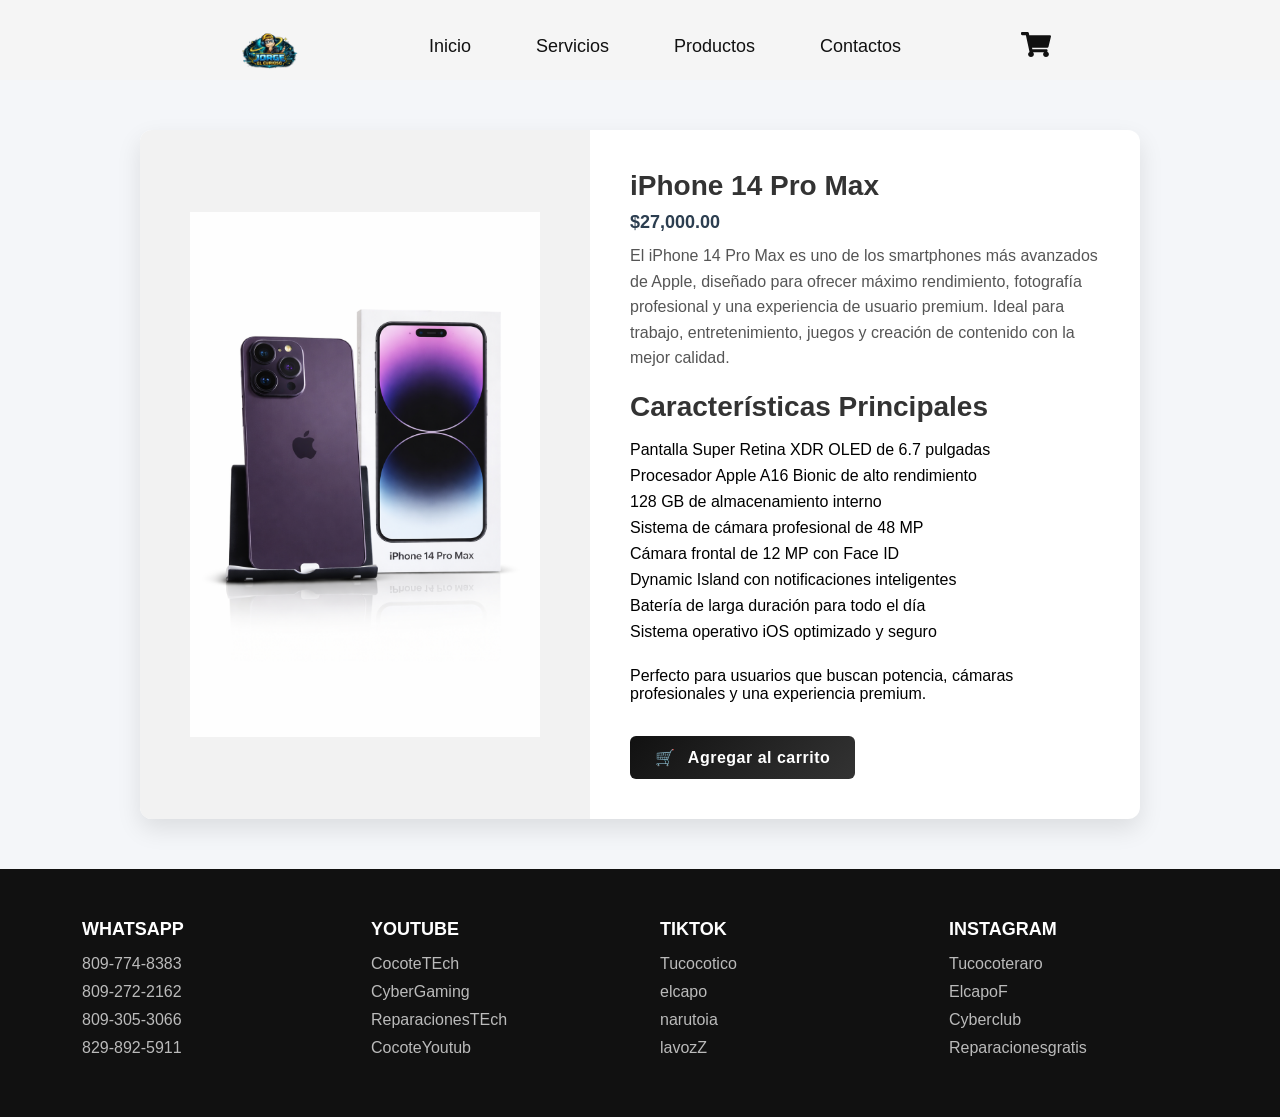
<file: Product_iPhone 14 Pro Max.html>
<!DOCTYPE html>
<html lang="es">
<head>


    <meta charset="UTF-8">
    <meta name="viewport" content="width=device-width, initial-scale=1.0">
    <title>pagina</title>
    <link rel="stylesheet" href="style.css">
    <link rel="stylesheet" href="estilos.css">
</head>

<body>
    
    <header class="header">

        <div class="menu container" style="display:flex; align-items:center; justify-content:center; gap:80px;">

<a href="index.html" class="logo" style="margin-right:20px; margin-top:20px;">
<img src="images/right2.png" alt="jorgeelcurioso" style="width:80px; height:auto;">
</a>

    <input type="checkbox" id="menu" />
    
    <label for="menu">
        <img src="images/menu.png" class="menu-icono" alt="menu">  
    </label>

    <nav class="navbar">
        <ul>
            <li><a href="index.html">Inicio</a></li>
            <li><a href="#">Servicios</a></li>
            <li><a href="producto.html">Productos</a></li>
            <li><a href="https://pedrojose1412.github.io/Curriculum/">Contactos</a></li>
                </ul>

            </nav>
            <div>
                <ul>
                    <li class="submenu" style="margin: left 120px;">
                        <img src="images/car.svg" id="img-carrito" alt="carrito">
                        <div id="carrito">

                            <table id="lista-carrito">
                                                                    <thead>
                                                                        <tr>
                                                                            <th>Imagen</th>
                                                                            <th>Nombre</th>
                                                                            <th>Precio</th>
                                                                            <th></th>
                                                                        </tr>
                                                                    </thead>
                                                                    <tbody></tbody>
                                                                </table>


                            <a href="#" id="vaciar-carrito" class="btn-2">Vaciar carrito</a>
                            <a href="#" id="enviar-whatsapp" class="btn-2">Enviar a WhatsApp</a>


                        </div>
                    </li>
                </ul>
            </div>

        </div>
<!-- 
        <div class="header-content container">
            <div class="header-img">
                <img src="images/right3.png" alt="">
            </div>
            <div class="header-txt">
                <h1>Ofertas Especiales</h1>
                <p>Aprovechas las mejores ofertas del dia</p>
                <p>Aqui en jorge el curioso</p>
                <a href="#" class="btn-1">Informacion</a>
            </div>

        </div>
        -->
    </header>
     

<div id="lista-1" class="contenedor">

    <div class="imagen">
        <img src="images/5.png" alt="Ans P550">
    </div>

<div class="info">
    <h3>iPhone 14 Pro Max</h3>

    <p class="precio">$27,000.00</p>

    <p class="descripcion">
        El iPhone 14 Pro Max es uno de los smartphones más avanzados de Apple,
        diseñado para ofrecer máximo rendimiento, fotografía profesional y una
        experiencia de usuario premium. Ideal para trabajo, entretenimiento,
        juegos y creación de contenido con la mejor calidad.
    </p>

    <div class="caracteristicas">
        <h3>Características Principales</h3>
        <br>
        <ul>
            <li>Pantalla Super Retina XDR OLED de 6.7 pulgadas</li>
            <li>Procesador Apple A16 Bionic de alto rendimiento</li>
            <li>128 GB de almacenamiento interno</li>
            <li>Sistema de cámara profesional de 48 MP</li>
            <li>Cámara frontal de 12 MP con Face ID</li>
            <li>Dynamic Island con notificaciones inteligentes</li>
            <li>Batería de larga duración para todo el día</li>
            <li>Sistema operativo iOS optimizado y seguro</li>
            <br>
            <li>Perfecto para usuarios que buscan potencia, cámaras profesionales y una experiencia premium.</li>
        </ul>
        </div>

        <a href="#" class="agregar-carrito btn-comprar" data-id="1">
            Agregar al carrito
        </a>

    </div>

</div>


    <footer class="footer">

        <div class="footer-content container">

            <div class="link">
                <h3>WhatsApp</h3>
                <ul>
                    <li><a href="#">809-774-8383</a></li>
                    <li><a href="#">809-272-2162</a></li>
                    <li><a href="#">809-305-3066</a></li>
                    <li><a href="#">829-892-5911</a></li>
                    
                </ul>

            </div>

                        <div class="link">
                <h3>YouTube</h3>
                <ul>
                    <li><a href="#">CocoteTEch</a></li>
                    <li><a href="#">CyberGaming</a></li>
                    <li><a href="#">ReparacionesTEch</a></li>
                    <li><a href="#">CocoteYoutub</a></li>
                    
                </ul>

            </div>

                        <div class="link">
                <h3>TikTok</h3>
                <ul>
                    <li><a href="#">Tucocotico</a></li>
                    <li><a href="#">elcapo</a></li>
                    <li><a href="#">narutoia</a></li>
                    <li><a href="#">lavozZ</a></li>
                    
                </ul>

            </div>

                        <div class="link">
                <h3>Instagram </h3>
                <ul>
                    <li><a href="#">Tucocoteraro</a></li>
                    <li><a href="#">ElcapoF</a></li>
                    <li><a href="#">Cyberclub</a></li>
                    <li><a href="#">Reparacionesgratis</a></li>
                    
                </ul>

            </div>

        </div>
    </footer>


    <script src="scrip.js"></script>




    <!-- 
        Anuncios
        -->

            <script src="scrip.js"></script>
    



</body>
</html>
</file>
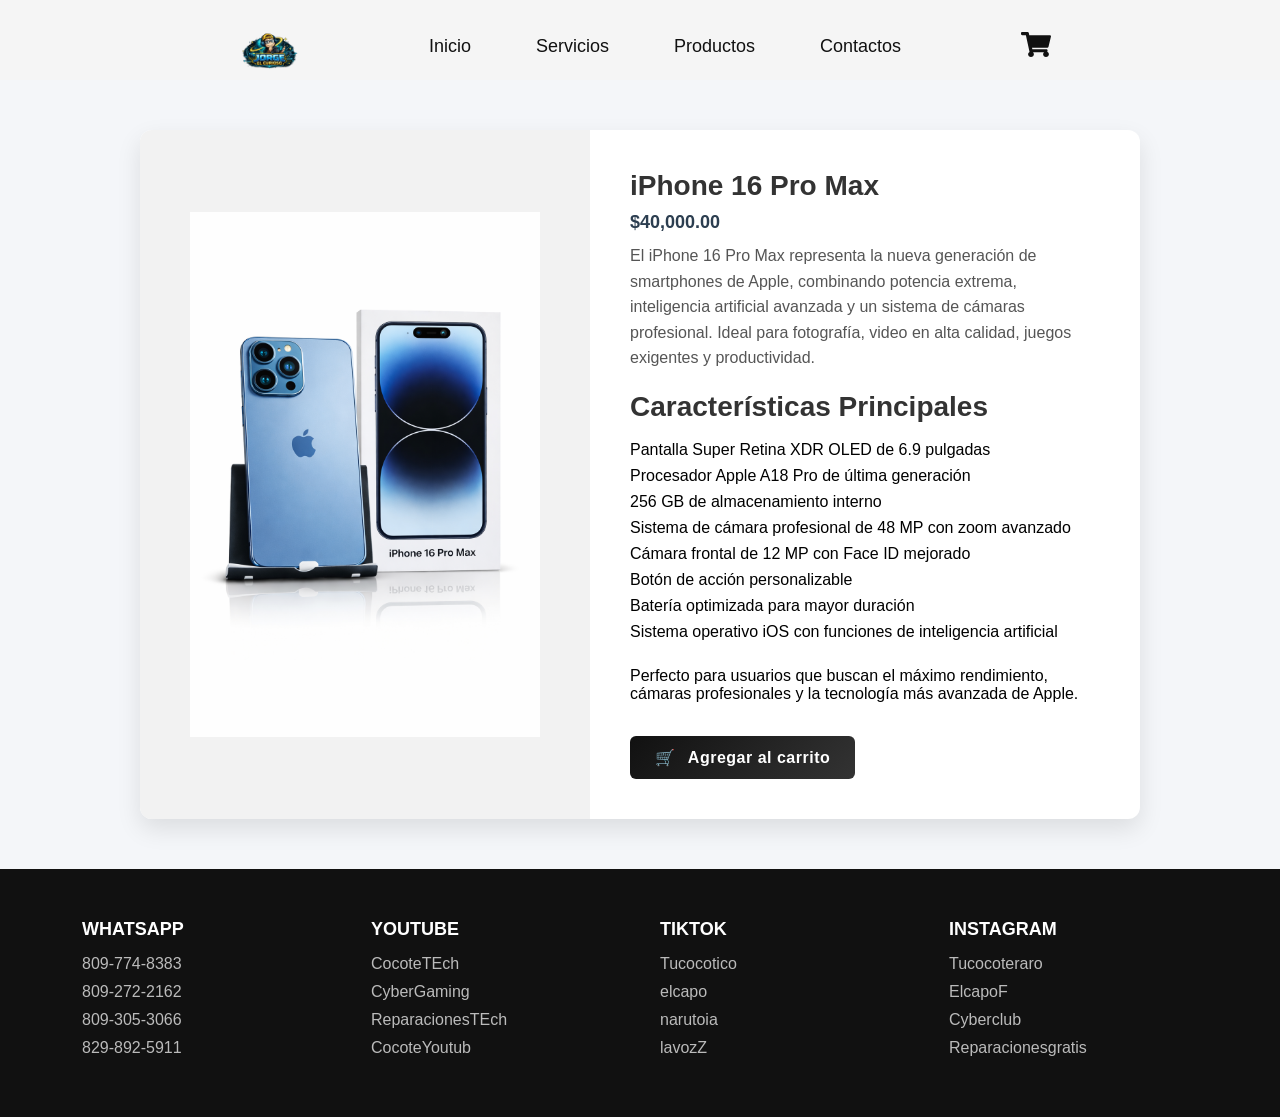
<file: Product_iPhone 16 Pro Max.html>
<!DOCTYPE html>
<html lang="es">
<head>


    <meta charset="UTF-8">
    <meta name="viewport" content="width=device-width, initial-scale=1.0">
    <title>pagina</title>
    <link rel="stylesheet" href="style.css">
    <link rel="stylesheet" href="estilos.css">
</head>

<body>
    
    <header class="header">

        <div class="menu container" style="display:flex; align-items:center; justify-content:center; gap:80px;">

<a href="index.html" class="logo" style="margin-right:20px; margin-top:20px;">
<img src="images/right2.png" alt="jorgeelcurioso" style="width:80px; height:auto;">
</a>

    <input type="checkbox" id="menu" />
    
    <label for="menu">
        <img src="images/menu.png" class="menu-icono" alt="menu">  
    </label>

    <nav class="navbar">
        <ul>
            <li><a href="index.html">Inicio</a></li>
            <li><a href="#">Servicios</a></li>
            <li><a href="producto.html">Productos</a></li>
            <li><a href="https://pedrojose1412.github.io/Curriculum/">Contactos</a></li>
                </ul>

            </nav>
            <div>
                <ul>
                    <li class="submenu" style="margin: left 120px;">
                        <img src="images/car.svg" id="img-carrito" alt="carrito">
                        <div id="carrito">

                            <table id="lista-carrito">
                                                                    <thead>
                                                                        <tr>
                                                                            <th>Imagen</th>
                                                                            <th>Nombre</th>
                                                                            <th>Precio</th>
                                                                            <th></th>
                                                                        </tr>
                                                                    </thead>
                                                                    <tbody></tbody>
                                                                </table>


                            <a href="#" id="vaciar-carrito" class="btn-2">Vaciar carrito</a>
                            <a href="#" id="enviar-whatsapp" class="btn-2">Enviar a WhatsApp</a>


                        </div>
                    </li>
                </ul>
            </div>

        </div>
<!-- 
        <div class="header-content container">
            <div class="header-img">
                <img src="images/right3.png" alt="">
            </div>
            <div class="header-txt">
                <h1>Ofertas Especiales</h1>
                <p>Aprovechas las mejores ofertas del dia</p>
                <p>Aqui en jorge el curioso</p>
                <a href="#" class="btn-1">Informacion</a>
            </div>

        </div>
        -->
    </header>
     

<div id="lista-1" class="contenedor">

    <div class="imagen">
        <img src="images/6.png" alt="Ans P550">
    </div>

<div class="info">
    <h3>iPhone 16 Pro Max</h3>

    <p class="precio">$40,000.00</p>

    <p class="descripcion">
        El iPhone 16 Pro Max representa la nueva generación de smartphones de Apple,
        combinando potencia extrema, inteligencia artificial avanzada y un sistema
        de cámaras profesional. Ideal para fotografía, video en alta calidad,
        juegos exigentes y productividad.
    </p>

    <div class="caracteristicas">
        <h3>Características Principales</h3>
        <br>
        <ul>
            <li>Pantalla Super Retina XDR OLED de 6.9 pulgadas</li>
            <li>Procesador Apple A18 Pro de última generación</li>
            <li>256 GB de almacenamiento interno</li>
            <li>Sistema de cámara profesional de 48 MP con zoom avanzado</li>
            <li>Cámara frontal de 12 MP con Face ID mejorado</li>
            <li>Botón de acción personalizable</li>
            <li>Batería optimizada para mayor duración</li>
            <li>Sistema operativo iOS con funciones de inteligencia artificial</li>
            <br>
            <li>Perfecto para usuarios que buscan el máximo rendimiento, cámaras profesionales y la tecnología más avanzada de Apple.</li>
        </ul>
        </div>

        <a href="#" class="agregar-carrito btn-comprar" data-id="1">
            Agregar al carrito
        </a>

    </div>

</div>


    <footer class="footer">

        <div class="footer-content container">

            <div class="link">
                <h3>WhatsApp</h3>
                <ul>
                    <li><a href="#">809-774-8383</a></li>
                    <li><a href="#">809-272-2162</a></li>
                    <li><a href="#">809-305-3066</a></li>
                    <li><a href="#">829-892-5911</a></li>
                    
                </ul>

            </div>

                        <div class="link">
                <h3>YouTube</h3>
                <ul>
                    <li><a href="#">CocoteTEch</a></li>
                    <li><a href="#">CyberGaming</a></li>
                    <li><a href="#">ReparacionesTEch</a></li>
                    <li><a href="#">CocoteYoutub</a></li>
                    
                </ul>

            </div>

                        <div class="link">
                <h3>TikTok</h3>
                <ul>
                    <li><a href="#">Tucocotico</a></li>
                    <li><a href="#">elcapo</a></li>
                    <li><a href="#">narutoia</a></li>
                    <li><a href="#">lavozZ</a></li>
                    
                </ul>

            </div>

                        <div class="link">
                <h3>Instagram </h3>
                <ul>
                    <li><a href="#">Tucocoteraro</a></li>
                    <li><a href="#">ElcapoF</a></li>
                    <li><a href="#">Cyberclub</a></li>
                    <li><a href="#">Reparacionesgratis</a></li>
                    
                </ul>

            </div>

        </div>
    </footer>


    <script src="scrip.js"></script>




    <!-- 
        Anuncios
        -->

            <script src="scrip.js"></script>
    




</body>
</html>
</file>
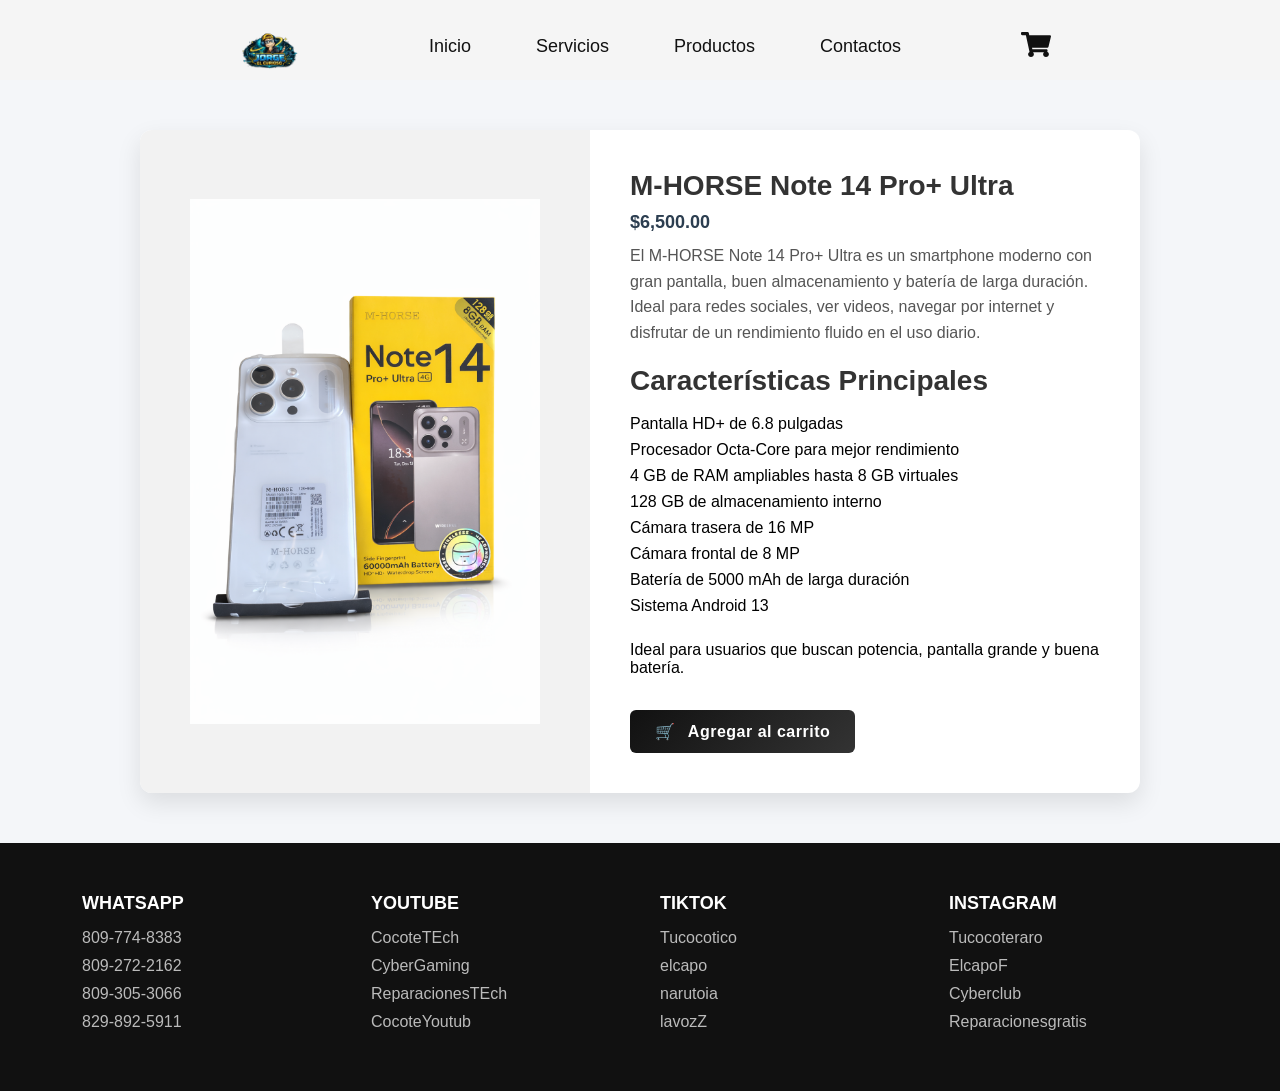
<file: Product_M-HORSE Note 14 Pro+ Ultra.html>
<!DOCTYPE html>
<html lang="es">
<head>


    <meta charset="UTF-8">
    <meta name="viewport" content="width=device-width, initial-scale=1.0">
    <title>pagina</title>
    <link rel="stylesheet" href="style.css">
    <link rel="stylesheet" href="estilos.css">
</head>

<body>
    
    <header class="header">

        <div class="menu container" style="display:flex; align-items:center; justify-content:center; gap:80px;">

<a href="index.html" class="logo" style="margin-right:20px; margin-top:20px;">
<img src="images/right2.png" alt="jorgeelcurioso" style="width:80px; height:auto;">
</a>

    <input type="checkbox" id="menu" />
    
    <label for="menu">
        <img src="images/menu.png" class="menu-icono" alt="menu">  
    </label>

    <nav class="navbar">
        <ul>
            <li><a href="index.html">Inicio</a></li>
            <li><a href="#">Servicios</a></li>
            <li><a href="producto.html">Productos</a></li>
            <li><a href="https://pedrojose1412.github.io/Curriculum/">Contactos</a></li>
                </ul>

            </nav>
            <div>
                <ul>
                    <li class="submenu" style="margin: left 120px;">
                        <img src="images/car.svg" id="img-carrito" alt="carrito">
                        <div id="carrito">

                            <table id="lista-carrito">
                                                                    <thead>
                                                                        <tr>
                                                                            <th>Imagen</th>
                                                                            <th>Nombre</th>
                                                                            <th>Precio</th>
                                                                            <th></th>
                                                                        </tr>
                                                                    </thead>
                                                                    <tbody></tbody>
                                                                </table>


                            <a href="#" id="vaciar-carrito" class="btn-2">Vaciar carrito</a>
                            <a href="#" id="enviar-whatsapp" class="btn-2">Enviar a WhatsApp</a>


                        </div>
                    </li>
                </ul>
            </div>

        </div>
<!-- 
        <div class="header-content container">
            <div class="header-img">
                <img src="images/right3.png" alt="">
            </div>
            <div class="header-txt">
                <h1>Ofertas Especiales</h1>
                <p>Aprovechas las mejores ofertas del dia</p>
                <p>Aqui en jorge el curioso</p>
                <a href="#" class="btn-1">Informacion</a>
            </div>

        </div>
        -->
    </header>
     

<div id="lista-1" class="contenedor">

    <div class="imagen">
        <img src="images/2.png" alt="Ans P550">
    </div>

<div class="info">
    <h3>M-HORSE Note 14 Pro+ Ultra</h3>

    <p class="precio">$6,500.00</p>

    <p class="descripcion">
        El M-HORSE Note 14 Pro+ Ultra es un smartphone moderno con gran pantalla,
        buen almacenamiento y batería de larga duración. Ideal para redes sociales,
        ver videos, navegar por internet y disfrutar de un rendimiento fluido en el uso diario.
    </p>

    <div class="caracteristicas">
        <h3>Características Principales</h3>
        <br>
        <ul>
            <li>Pantalla HD+ de 6.8 pulgadas</li>
            <li>Procesador Octa-Core para mejor rendimiento</li>
            <li>4 GB de RAM ampliables hasta 8 GB virtuales</li>
            <li>128 GB de almacenamiento interno</li>
            <li>Cámara trasera de 16 MP</li>
            <li>Cámara frontal de 8 MP</li>
            <li>Batería de 5000 mAh de larga duración</li>
            <li>Sistema Android 13</li>
            <br>
            <li>Ideal para usuarios que buscan potencia, pantalla grande y buena batería.</li>
        </ul>
    </div>

    <a href="#" class="agregar-carrito btn-comprar" data-id="2">
        Agregar al carrito
    </a>

</div>

</div>


    <footer class="footer">

        <div class="footer-content container">

            <div class="link">
                <h3>WhatsApp</h3>
                <ul>
                    <li><a href="#">809-774-8383</a></li>
                    <li><a href="#">809-272-2162</a></li>
                    <li><a href="#">809-305-3066</a></li>
                    <li><a href="#">829-892-5911</a></li>
                    
                </ul>

            </div>

                        <div class="link">
                <h3>YouTube</h3>
                <ul>
                    <li><a href="#">CocoteTEch</a></li>
                    <li><a href="#">CyberGaming</a></li>
                    <li><a href="#">ReparacionesTEch</a></li>
                    <li><a href="#">CocoteYoutub</a></li>
                    
                </ul>

            </div>

                        <div class="link">
                <h3>TikTok</h3>
                <ul>
                    <li><a href="#">Tucocotico</a></li>
                    <li><a href="#">elcapo</a></li>
                    <li><a href="#">narutoia</a></li>
                    <li><a href="#">lavozZ</a></li>
                    
                </ul>

            </div>

                        <div class="link">
                <h3>Instagram </h3>
                <ul>
                    <li><a href="#">Tucocoteraro</a></li>
                    <li><a href="#">ElcapoF</a></li>
                    <li><a href="#">Cyberclub</a></li>
                    <li><a href="#">Reparacionesgratis</a></li>
                    
                </ul>

            </div>

        </div>
    </footer>


    <script src="scrip.js"></script>




    <!-- 
        Anuncios
        -->

            <script src="scrip.js"></script>
    



</body>
</html>
</file>
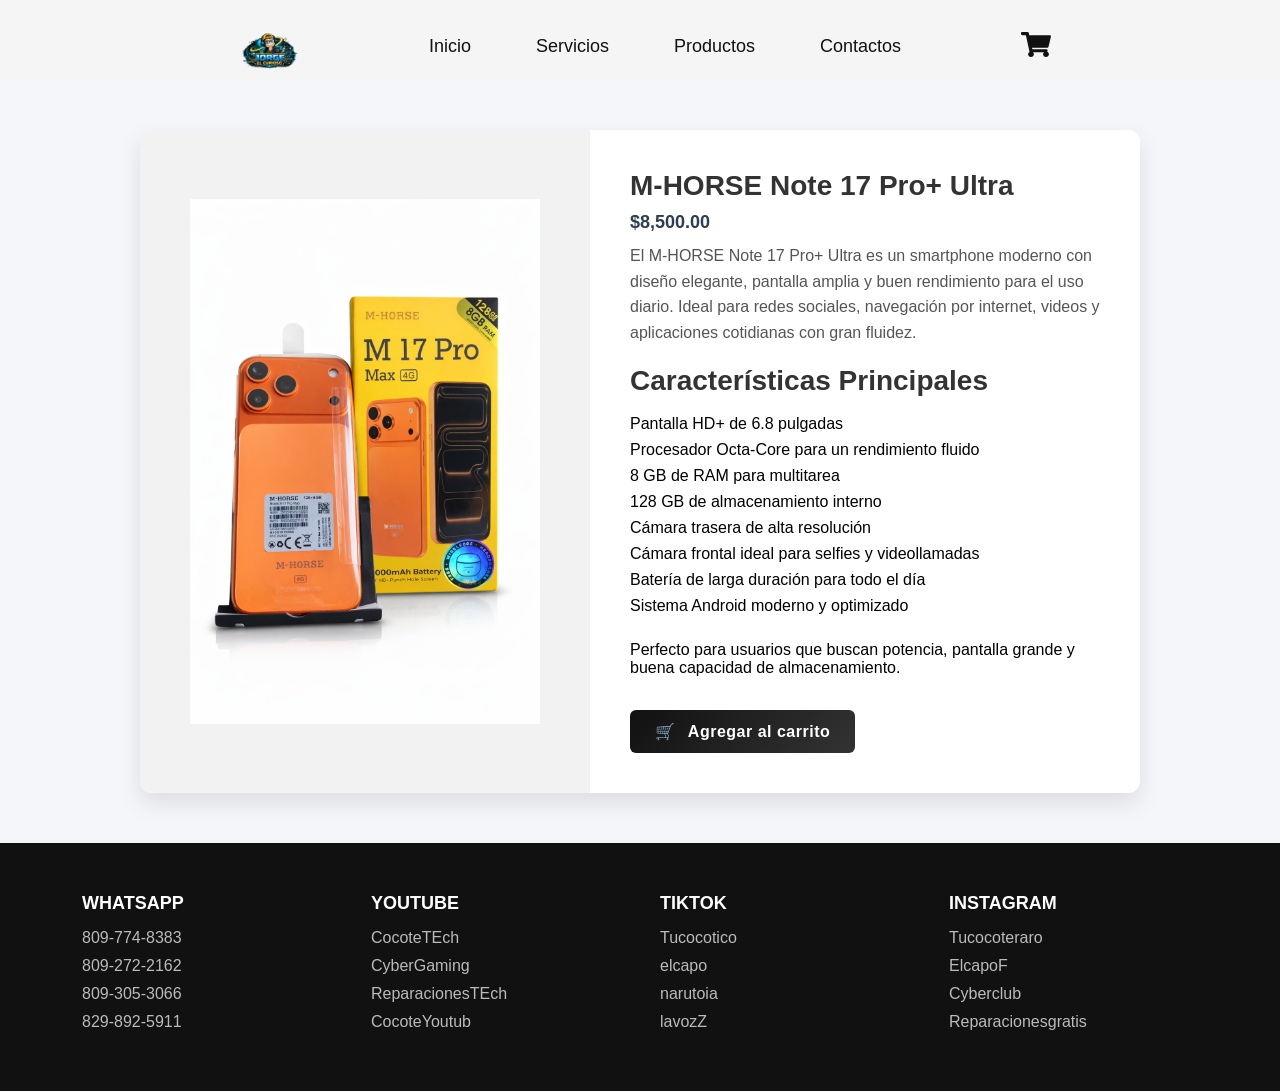
<file: Product_M-HORSE Note 17 Pro+ Ultra.html>
<!DOCTYPE html>
<html lang="es">
<head>


    <meta charset="UTF-8">
    <meta name="viewport" content="width=device-width, initial-scale=1.0">
    <title>pagina</title>
    <link rel="stylesheet" href="style.css">
    <link rel="stylesheet" href="estilos.css">
</head>

<body>
    
    <header class="header">

        <div class="menu container" style="display:flex; align-items:center; justify-content:center; gap:80px;">

<a href="index.html" class="logo" style="margin-right:20px; margin-top:20px;">
<img src="images/right2.png" alt="jorgeelcurioso" style="width:80px; height:auto;">
</a>

    <input type="checkbox" id="menu" />
    
    <label for="menu">
        <img src="images/menu.png" class="menu-icono" alt="menu">  
    </label>

    <nav class="navbar">
        <ul>
            <li><a href="index.html">Inicio</a></li>
            <li><a href="#">Servicios</a></li>
            <li><a href="producto.html">Productos</a></li>
            <li><a href="https://pedrojose1412.github.io/Curriculum/">Contactos</a></li>
                </ul>

            </nav>
            <div>
                <ul>
                    <li class="submenu" style="margin: left 120px;">
                        <img src="images/car.svg" id="img-carrito" alt="carrito">
                        <div id="carrito">

                            <table id="lista-carrito">
                                                                    <thead>
                                                                        <tr>
                                                                            <th>Imagen</th>
                                                                            <th>Nombre</th>
                                                                            <th>Precio</th>
                                                                            <th></th>
                                                                        </tr>
                                                                    </thead>
                                                                    <tbody></tbody>
                                                                </table>


                            <a href="#" id="vaciar-carrito" class="btn-2">Vaciar carrito</a>
                            <a href="#" id="enviar-whatsapp" class="btn-2">Enviar a WhatsApp</a>


                        </div>
                    </li>
                </ul>
            </div>

        </div>
<!-- 
        <div class="header-content container">
            <div class="header-img">
                <img src="images/right3.png" alt="">
            </div>
            <div class="header-txt">
                <h1>Ofertas Especiales</h1>
                <p>Aprovechas las mejores ofertas del dia</p>
                <p>Aqui en jorge el curioso</p>
                <a href="#" class="btn-1">Informacion</a>
            </div>

        </div>
        -->
    </header>
     

<div id="lista-1" class="contenedor">

    <div class="imagen">
        <img src="images/3.png" alt="M-HORSE Note 17 Pro+ Ultra">
    </div>

<div class="info">
    <h3>M-HORSE Note 17 Pro+ Ultra</h3>

    <p class="precio">$8,500.00</p>

    <p class="descripcion">
        El M-HORSE Note 17 Pro+ Ultra es un smartphone moderno con diseño elegante,
        pantalla amplia y buen rendimiento para el uso diario. Ideal para redes sociales,
        navegación por internet, videos y aplicaciones cotidianas con gran fluidez.
    </p>

    <div class="caracteristicas">
        <h3>Características Principales</h3>
        <br>
        <ul>
            <li>Pantalla HD+ de 6.8 pulgadas</li>
            <li>Procesador Octa-Core para un rendimiento fluido</li>
            <li>8 GB de RAM para multitarea</li>
            <li>128 GB de almacenamiento interno</li>
            <li>Cámara trasera de alta resolución</li>
            <li>Cámara frontal ideal para selfies y videollamadas</li>
            <li>Batería de larga duración para todo el día</li>
            <li>Sistema Android moderno y optimizado</li>
            <br>
            <li>Perfecto para usuarios que buscan potencia, pantalla grande y buena capacidad de almacenamiento.</li>
        </ul>
    </div>

    <a href="#" class="agregar-carrito btn-comprar" data-id="2">
        Agregar al carrito
    </a>

</div>

</div>


    <footer class="footer">

        <div class="footer-content container">

            <div class="link">
                <h3>WhatsApp</h3>
                <ul>
                    <li><a href="#">809-774-8383</a></li>
                    <li><a href="#">809-272-2162</a></li>
                    <li><a href="#">809-305-3066</a></li>
                    <li><a href="#">829-892-5911</a></li>
                    
                </ul>

            </div>

                        <div class="link">
                <h3>YouTube</h3>
                <ul>
                    <li><a href="#">CocoteTEch</a></li>
                    <li><a href="#">CyberGaming</a></li>
                    <li><a href="#">ReparacionesTEch</a></li>
                    <li><a href="#">CocoteYoutub</a></li>
                    
                </ul>

            </div>

                        <div class="link">
                <h3>TikTok</h3>
                <ul>
                    <li><a href="#">Tucocotico</a></li>
                    <li><a href="#">elcapo</a></li>
                    <li><a href="#">narutoia</a></li>
                    <li><a href="#">lavozZ</a></li>
                    
                </ul>

            </div>

                        <div class="link">
                <h3>Instagram </h3>
                <ul>
                    <li><a href="#">Tucocoteraro</a></li>
                    <li><a href="#">ElcapoF</a></li>
                    <li><a href="#">Cyberclub</a></li>
                    <li><a href="#">Reparacionesgratis</a></li>
                    
                </ul>

            </div>

        </div>
    </footer>


    <script src="scrip.js"></script>




    <!-- 
       

            <script src="scrip.js"></script>
             Anuncios
        -->


    




</body>
</html>
</file>
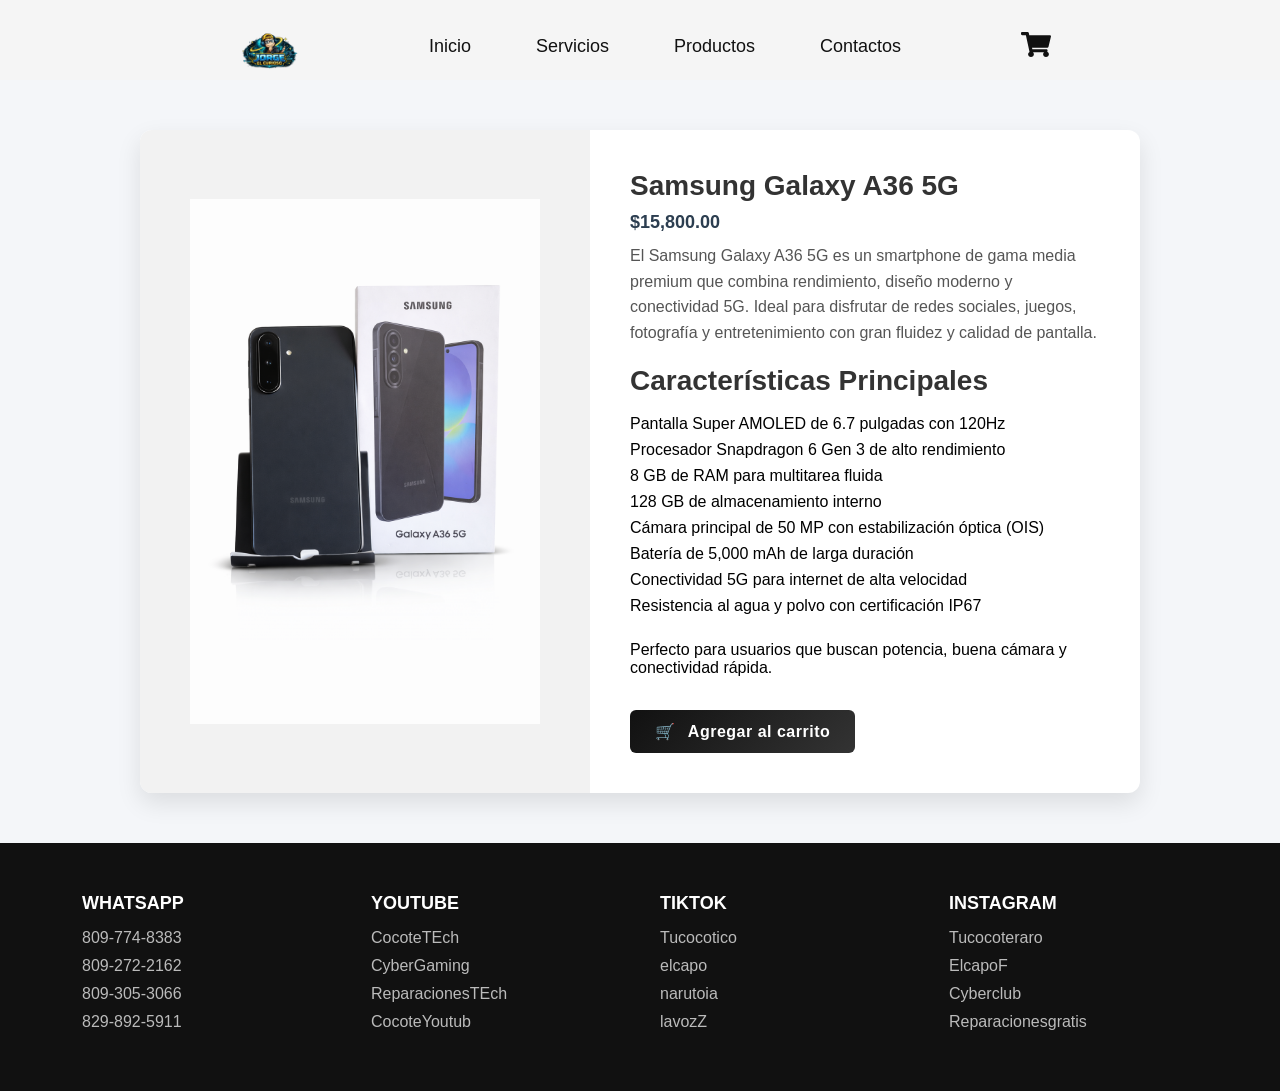
<file: Product_Samsung Galaxy A36 5G.html>
<!DOCTYPE html>
<html lang="es">
<head>


    <meta charset="UTF-8">
    <meta name="viewport" content="width=device-width, initial-scale=1.0">
    <title>pagina</title>
    <link rel="stylesheet" href="style.css">
    <link rel="stylesheet" href="estilos.css">
</head>

<body>
    
    <header class="header">

        <div class="menu container" style="display:flex; align-items:center; justify-content:center; gap:80px;">

<a href="index.html" class="logo" style="margin-right:20px; margin-top:20px;">
<img src="images/right2.png" alt="jorgeelcurioso" style="width:80px; height:auto;">
</a>

    <input type="checkbox" id="menu" />
    
    <label for="menu">
        <img src="images/menu.png" class="menu-icono" alt="menu">  
    </label>

    <nav class="navbar">
        <ul>
            <li><a href="index.html">Inicio</a></li>
            <li><a href="#">Servicios</a></li>
            <li><a href="producto.html">Productos</a></li>
            <li><a href="https://pedrojose1412.github.io/Curriculum/">Contactos</a></li>
                </ul>

            </nav>
            <div>
                <ul>
                    <li class="submenu" style="margin: left 120px;">
                        <img src="images/car.svg" id="img-carrito" alt="carrito">
                        <div id="carrito">

                            <table id="lista-carrito">
                                                                    <thead>
                                                                        <tr>
                                                                            <th>Imagen</th>
                                                                            <th>Nombre</th>
                                                                            <th>Precio</th>
                                                                            <th></th>
                                                                        </tr>
                                                                    </thead>
                                                                    <tbody></tbody>
                                                                </table>


                            <a href="#" id="vaciar-carrito" class="btn-2">Vaciar carrito</a>
                            <a href="#" id="enviar-whatsapp" class="btn-2">Enviar a WhatsApp</a>


                        </div>
                    </li>
                </ul>
            </div>

        </div>
<!-- 
        <div class="header-content container">
            <div class="header-img">
                <img src="images/right3.png" alt="">
            </div>
            <div class="header-txt">
                <h1>Ofertas Especiales</h1>
                <p>Aprovechas las mejores ofertas del dia</p>
                <p>Aqui en jorge el curioso</p>
                <a href="#" class="btn-1">Informacion</a>
            </div>

        </div>
        -->
    </header>
     

<div id="lista-1" class="contenedor">

    <div class="imagen">
        <img src="images/4.png" alt="Samsung Galaxy A36 5G">
    </div>

<div class="info">
    <h3>Samsung Galaxy A36 5G</h3>

    <p class="precio">$15,800.00</p>

    <p class="descripcion">
        El Samsung Galaxy A36 5G es un smartphone de gama media premium que combina
        rendimiento, diseño moderno y conectividad 5G. Ideal para disfrutar de redes sociales,
        juegos, fotografía y entretenimiento con gran fluidez y calidad de pantalla.
    </p>

    <div class="caracteristicas">
        <h3>Características Principales</h3>
        <br>
        <ul>
            <li>Pantalla Super AMOLED de 6.7 pulgadas con 120Hz</li>
            <li>Procesador Snapdragon 6 Gen 3 de alto rendimiento</li>
            <li>8 GB de RAM para multitarea fluida</li>
            <li>128 GB de almacenamiento interno</li>
            <li>Cámara principal de 50 MP con estabilización óptica (OIS)</li>
            <li>Batería de 5,000 mAh de larga duración</li>
            <li>Conectividad 5G para internet de alta velocidad</li>
            <li>Resistencia al agua y polvo con certificación IP67</li>
            <br>
            <li>Perfecto para usuarios que buscan potencia, buena cámara y conectividad rápida.</li>
        </ul>
        </div>

        <a href="#" class="agregar-carrito btn-comprar" data-id="1">
            Agregar al carrito
        </a>

    </div>

</div>


    <footer class="footer">

        <div class="footer-content container">

            <div class="link">
                <h3>WhatsApp</h3>
                <ul>
                    <li><a href="#">809-774-8383</a></li>
                    <li><a href="#">809-272-2162</a></li>
                    <li><a href="#">809-305-3066</a></li>
                    <li><a href="#">829-892-5911</a></li>
                    
                </ul>

            </div>

                        <div class="link">
                <h3>YouTube</h3>
                <ul>
                    <li><a href="#">CocoteTEch</a></li>
                    <li><a href="#">CyberGaming</a></li>
                    <li><a href="#">ReparacionesTEch</a></li>
                    <li><a href="#">CocoteYoutub</a></li>
                    
                </ul>

            </div>

                        <div class="link">
                <h3>TikTok</h3>
                <ul>
                    <li><a href="#">Tucocotico</a></li>
                    <li><a href="#">elcapo</a></li>
                    <li><a href="#">narutoia</a></li>
                    <li><a href="#">lavozZ</a></li>
                    
                </ul>

            </div>

                        <div class="link">
                <h3>Instagram </h3>
                <ul>
                    <li><a href="#">Tucocoteraro</a></li>
                    <li><a href="#">ElcapoF</a></li>
                    <li><a href="#">Cyberclub</a></li>
                    <li><a href="#">Reparacionesgratis</a></li>
                    
                </ul>

            </div>

        </div>
    </footer>


    <script src="scrip.js"></script>




    <!-- 
      

            <script src="scrip.js"></script>
    <script src="https://quge5.com/88/tag.min.js" data-zone="218377" async data-cfasync="false"></script>


    <div class="ad-left">
    <script>(function(s){s.dataset.zone='10710961',s.src='https://nap5k.com/tag.min.js'})([document.documentElement, document.body].filter(Boolean).pop().appendChild(document.createElement('script')))</script>  </div>
     <div class="ad-right">
    <script>(function(s){s.dataset.zone='10710961',s.src='https://nap5k.com/tag.min.js'})([document.documentElement, document.body].filter(Boolean).pop().appendChild(document.createElement('script')))</script> </div>

    <script>(function(s){s.dataset.zone='10714755',s.src='https://gizokraijaw.net/vignette.min.js'})([document.documentElement, document.body].filter(Boolean).pop().appendChild(document.createElement('script')))</script>
  Anuncios
        -->

</body>
</html>
</file>
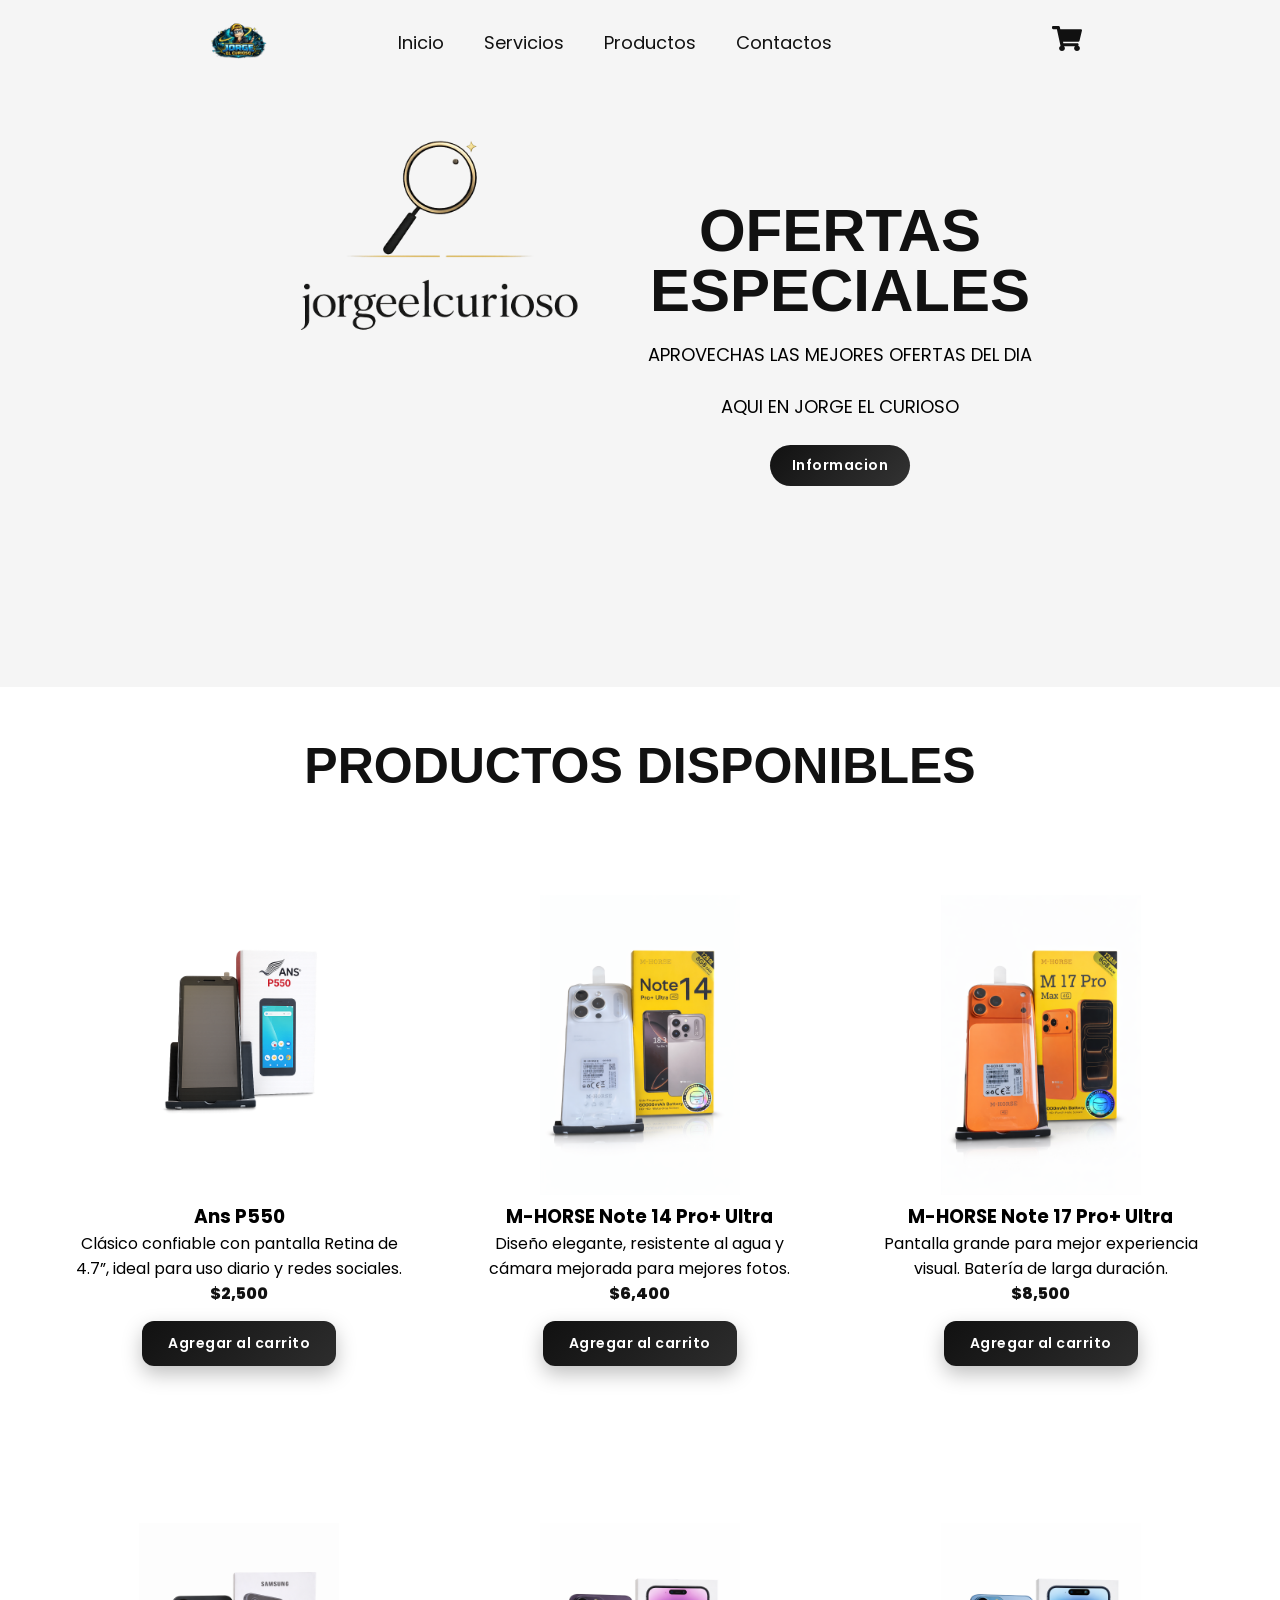
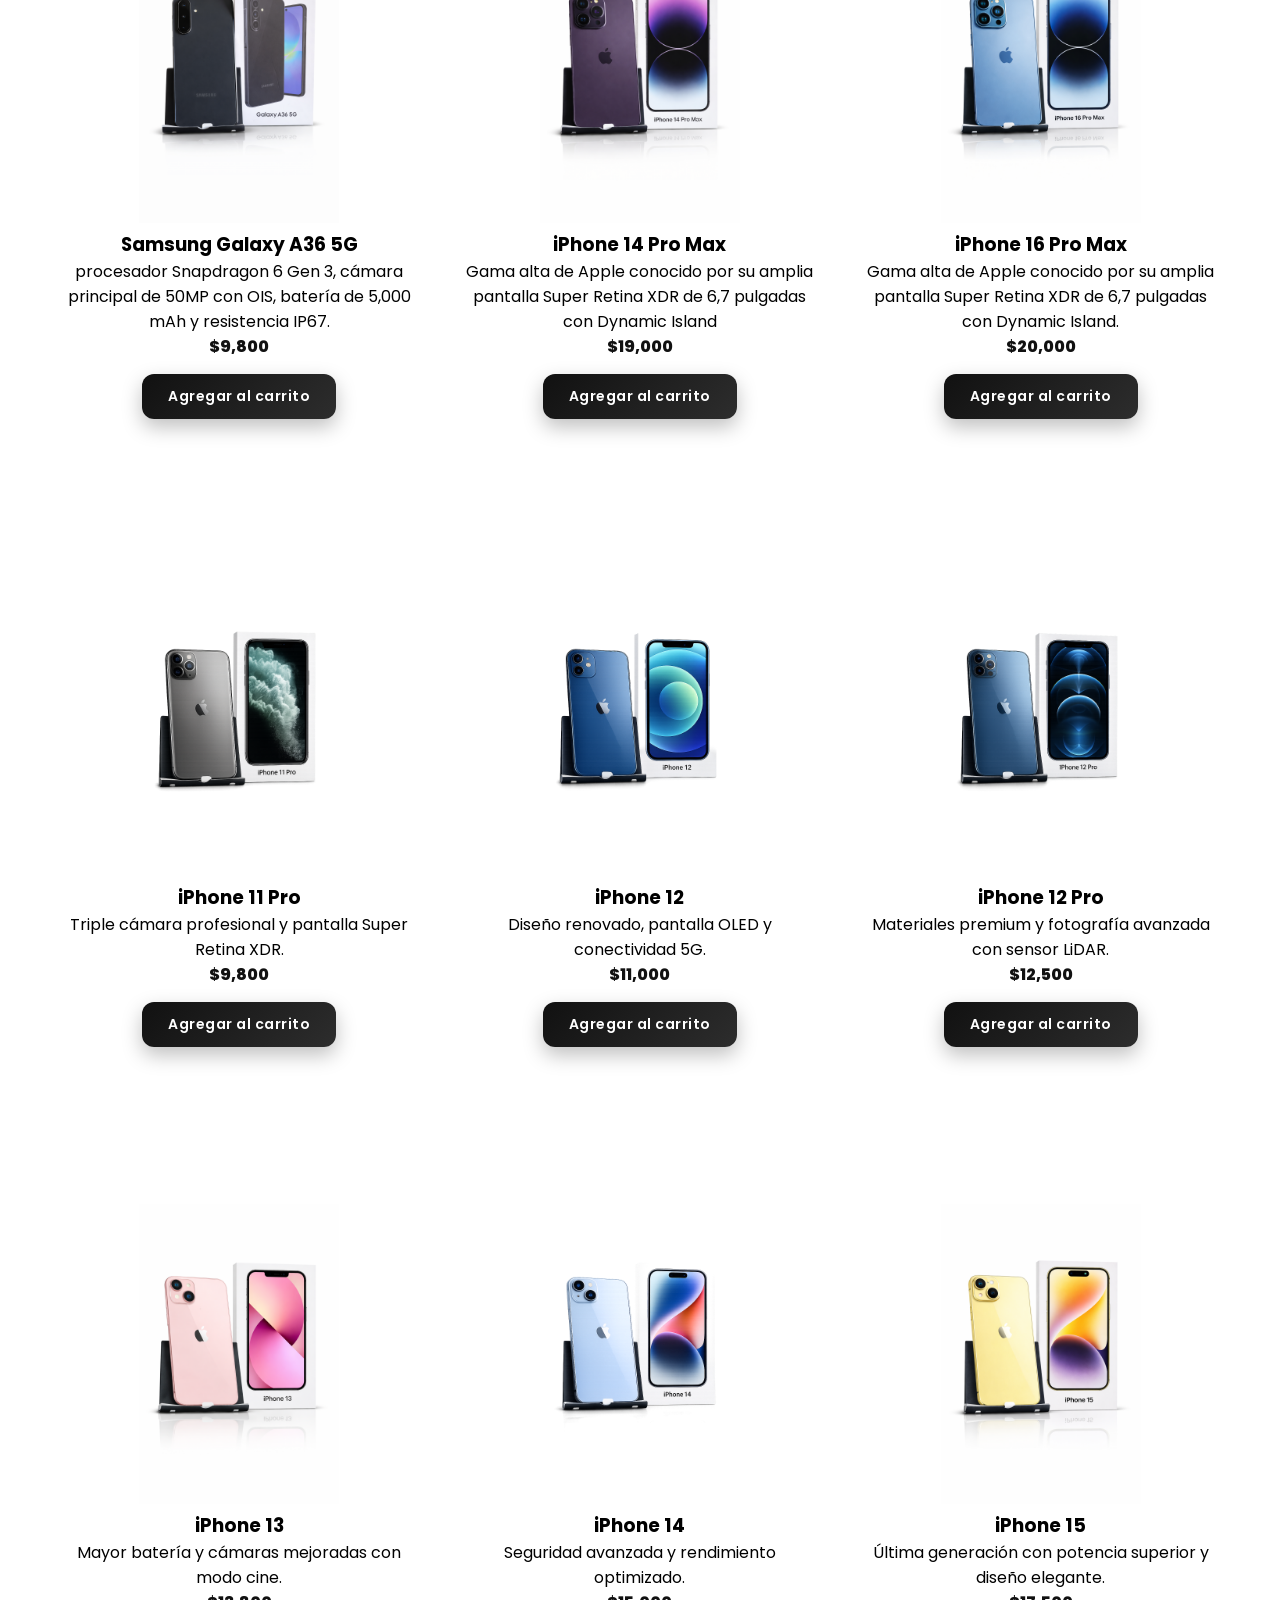
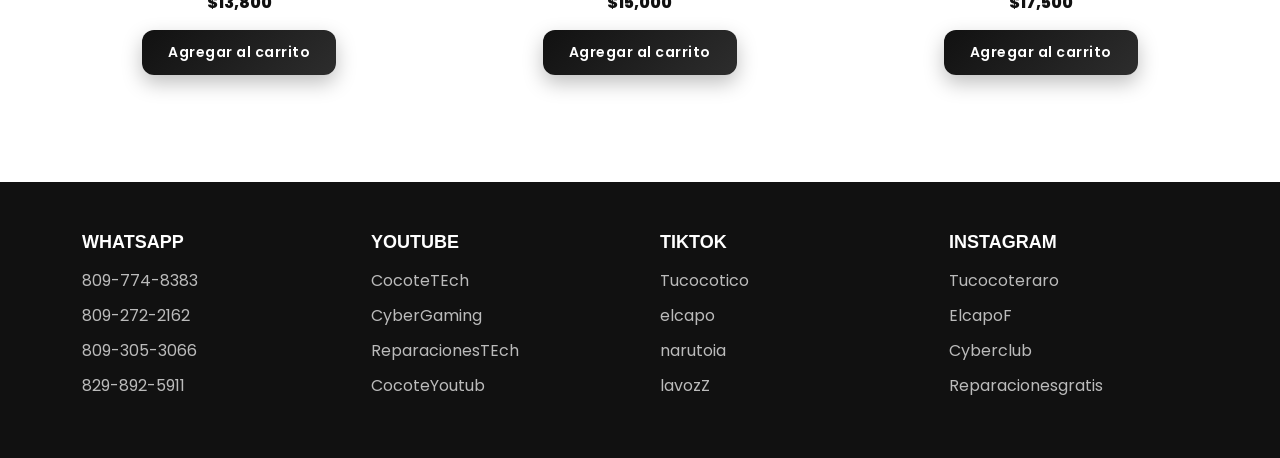
<file: producto.html>
<!DOCTYPE html>
<html lang="es">
<head>


    <meta charset="UTF-8">
    <meta name="viewport" content="width=device-width, initial-scale=1.0">
    <title>pagina</title>
    <link rel="stylesheet" href="style.css">
</head>

<body>
    
    <header class="header">

        <div class="menu container" style="display:flex; align-items:center; justify-content:center; gap:80px;">

<a href="index.html" class="logo" style="margin-right:20px; margin-top:20px;">
<img src="images/right2.png" alt="jorgeelcurioso" style="width:80px; height:auto;">
</a>

    <input type="checkbox" id="menu" />
    
    <label for="menu">
        <img src="images/menu.png" class="menu-icono" alt="menu">  
    </label>

    <nav class="navbar">
        <ul>
            <li><a href="index.html">Inicio</a></li>
            <li><a href="#">Servicios</a></li>
            <li><a href="producto.html">Productos</a></li>
            <li><a href="https://pedrojose1412.github.io/Curriculum/">Contactos</a></li>
                </ul>

            </nav>
            <div>
                <ul>
                    <li class="submenu" style="margin-left:120px;">
                        <img src="images/car.svg" id="img-carrito" alt="carrito">


                                <div id="carrito">
                                    <table id="lista-carrito">
                                        <thead>
                                            <tr>
                                                <th>Imagen</th>
                                                <th>Nombre</th>
                                                <th>Precio</th>
                                                <th>Cantidad</th>
                                                <th></th>
                                            </tr>
                                        </thead>
                                        <tbody></tbody>
                                    </table>

                                    <a href="#" id="vaciar-carrito" class="btn-2">Vaciar carrito</a>
                                    <a href="#" id="enviar-whatsapp" class="btn-2">Enviar a WhatsApp</a>
                                </div>




                          <!-- 
       
                        <div id="carrito">
                                                                    <thead>
                                                                        <tr>
                                                                        <th>Imagen</th>
                                                                        <th>Nombre</th>
                                                                        <th>Precio</th>
                                                                        <th>Cantidad</th>
                                                                        <th></th>
                                                                        </tr>
                                                                    </thead>
                                                                    <tbody></tbody>
                                                                </table>


                            <a href="#" id="vaciar-carrito" class="btn-2">Vaciar carrito</a>
                            <a href="#" id="enviar-whatsapp" class="btn-2">Enviar a WhatsApp</a>


                        </div>
                         Anuncios -->
                    </li>
                </ul>
            </div>

            

        </div>

        <div class="header-content container">
            <div class="header-img">
                <img src="images/right3.png" alt="">
            </div>
            <div class="header-txt">
                <h1>Ofertas Especiales</h1>
                <p>Aprovechas las mejores ofertas del dia</p>
                <p>Aqui en jorge el curioso</p>
                <a href="#" class="btn-1">Informacion</a>
            </div>

        </div>

    </header>


    <main class="products container" id="lista-1">

    <h2>Productos Disponibles</h2>

    <div class="product-content">

        <!-- Producto 1 -->
        <div class="products">
            <a href="product_ansP550.html"><img src="images/1.png" alt=""></a>
            <div class="product-txt">
                <h3>Ans P550 </h3>
                <p>Clásico confiable con pantalla Retina de 4.7”, ideal para uso diario y redes sociales.</p>
                <p class="precio">$2,500</p>
                <a href="#" class="agregar-carrito btn-2" data-id="1">Agregar al carrito</a>
            </div>
        </div>

        <!-- Producto 2 -->
        <div class="products">
            <a href="Product_M-HORSE Note 14 Pro+ Ultra.html"><img src="images/2.png" alt=""></a>
            <div class="product-txt">
                <h3>M-HORSE Note 14 Pro+ Ultra</h3>
                <p>Diseño elegante, resistente al agua y cámara mejorada para mejores fotos.</p>
                <p class="precio">$6,400</p>
                <a href="#" class="agregar-carrito btn-2" data-id="2">Agregar al carrito</a>
            </div>
        </div>

        <!-- Producto 3 -->
        <div class="products">
            <a href="Product_M-HORSE Note 17 Pro+ Ultra.html"><img src="images/3.png" alt=""></a>
            <div class="product-txt">
                <h3>M-HORSE Note 17 Pro+ Ultra</h3>
                <p>Pantalla grande para mejor experiencia visual. Batería de larga duración.</p>
                <p class="precio">$8,500</p>
                <a href="#" class="agregar-carrito btn-2" data-id="3">Agregar al carrito</a>
            </div>
        </div>

        <!-- Producto 4 -->
        <div class="products">
            <a href="Product_Samsung Galaxy A36 5G.html"><img src="images/4.png" alt=""></a>
            <div class="product-txt">
                <h3>Samsung Galaxy A36 5G</h3>
                <p>procesador Snapdragon 6 Gen 3, cámara principal de 50MP con OIS, batería de 5,000 mAh y resistencia IP67.</p>
                <p class="precio">$9,800</p>
                <a href="#" class="agregar-carrito btn-2" data-id="4">Agregar al carrito</a>
            </div>
        </div>

        <!-- Producto 5 -->
        <div class="products">
            <a href="Product_iPhone 14 Pro Max.html"><img src="images/5.png" alt=""></a>
            <div class="product-txt">
                <h3>iPhone 14 Pro Max</h3>
                <p>Gama alta de Apple conocido por su amplia pantalla Super Retina XDR de 6,7 pulgadas con Dynamic Island</p>
                <p class="precio">$19,000</p>
                <a href="#" class="agregar-carrito btn-2" data-id="5">Agregar al carrito</a>
            </div>
        </div>

        <!-- Producto 6 -->
        <div class="products">
            <a href="Product_iPhone 16 Pro Max.html"><img src="images/6.png" alt=""></a>
            <div class="product-txt">
                <h3>iPhone 16 Pro Max</h3>
                <p>Gama alta de Apple conocido por su amplia pantalla Super Retina XDR de 6,7 pulgadas con Dynamic Island.</p>
                <p class="precio">$20,000</p>
                <a href="#" class="agregar-carrito btn-2" data-id="6">Agregar al carrito</a>
            </div>
        </div>

        <!-- Producto 7 -->
        <div class="products">
            <img src="images/iphone11pro.png" alt="">
            <div class="product-txt">
                <h3>iPhone 11 Pro</h3>
                <p>Triple cámara profesional y pantalla Super Retina XDR.</p>
                <p class="precio">$9,800</p>
                <a href="#" class="agregar-carrito btn-2" data-id="7">Agregar al carrito</a>
            </div>
        </div>

        <!-- Producto 8 -->
        <div class="products">
            <img src="images/iphone12.png" alt="">
            <div class="product-txt">
                <h3>iPhone 12</h3>
                <p>Diseño renovado, pantalla OLED y conectividad 5G.</p>
                <p class="precio">$11,000</p>
                <a href="#" class="agregar-carrito btn-2" data-id="8">Agregar al carrito</a>
            </div>
        </div>

        <!-- Producto 9 -->
        <div class="products">
            <img src="images/iphone12pro.png" alt="">
            <div class="product-txt">
                <h3>iPhone 12 Pro</h3>
                <p>Materiales premium y fotografía avanzada con sensor LiDAR.</p>
                <p class="precio">$12,500</p>
                <a href="#" class="agregar-carrito btn-2" data-id="9">Agregar al carrito</a>
            </div>
        </div>

        <!-- Producto 10 -->
        <div class="products">
            <img src="images/iphone13.png" alt="">
            <div class="product-txt">
                <h3>iPhone 13</h3>
                <p>Mayor batería y cámaras mejoradas con modo cine.</p>
                <p class="precio">$13,800</p>
                <a href="#" class="agregar-carrito btn-2" data-id="10">Agregar al carrito</a>
            </div>
        </div>

        <!-- Producto 11 -->
        <div class="products">
            <img src="images/iphone14.png" alt="">
            <div class="product-txt">
                <h3>iPhone 14</h3>
                <p>Seguridad avanzada y rendimiento optimizado.</p>
                <p class="precio">$15,000</p>
                <a href="#" class="agregar-carrito btn-2" data-id="11">Agregar al carrito</a>
            </div>
        </div>

        <!-- Producto 12 -->
        <div class="products">
            <img src="images/iphone15.png" alt="">
            <div class="product-txt">
                <h3>iPhone 15</h3>
                <p>Última generación con potencia superior y diseño elegante.</p>
                <p class="precio">$17,500</p>
                <a href="#" class="agregar-carrito btn-2" data-id="12">Agregar al carrito</a>
            </div>
        </div>

    </div>

</main>





    <footer class="footer">

        <div class="footer-content container">

            <div class="link">
                <h3>WhatsApp</h3>
                <ul>
                    <li><a href="#">809-774-8383</a></li>
                    <li><a href="#">809-272-2162</a></li>
                    <li><a href="#">809-305-3066</a></li>
                    <li><a href="#">829-892-5911</a></li>
                    
                </ul>

            </div>

                        <div class="link">
                <h3>YouTube</h3>
                <ul>
                    <li><a href="#">CocoteTEch</a></li>
                    <li><a href="#">CyberGaming</a></li>
                    <li><a href="#">ReparacionesTEch</a></li>
                    <li><a href="#">CocoteYoutub</a></li>
                    
                </ul>

            </div>

                        <div class="link">
                <h3>TikTok</h3>
                <ul>
                    <li><a href="#">Tucocotico</a></li>
                    <li><a href="#">elcapo</a></li>
                    <li><a href="#">narutoia</a></li>
                    <li><a href="#">lavozZ</a></li>
                    
                </ul>

            </div>

                        <div class="link">
                <h3>Instagram </h3>
                <ul>
                    <li><a href="#">Tucocoteraro</a></li>
                    <li><a href="#">ElcapoF</a></li>
                    <li><a href="#">Cyberclub</a></li>
                    <li><a href="#">Reparacionesgratis</a></li>
                    
                </ul>

            </div>

        </div>
    </footer>


    <script src="scrip.js"></script>

        <!-- 
        

    <script src="https://quge5.com/88/tag.min.js" data-zone="218377" async data-cfasync="false"></script>

Anuncios
        -->

</body>
</html>
</file>
<file: style.css>
@import url('https://fonts.googleapis.com/css2?family=Poppins:wght@400;500;600;700;800&display=swap');
.poppins-regular {
  font-family: "Poppins", sans-serif;
  font-weight: 400;
  font-style: normal;
}

.poppins-medium {
  font-family: "Poppins", sans-serif;
  font-weight: 500;
  font-style: normal;
}

.poppins-semibold {
  font-family: "Poppins", sans-serif;
  font-weight: 600;
  font-style: normal;
}

.poppins-bold {
  font-family: "Poppins", sans-serif;
  font-weight: 700;
  font-style: normal;
}

.poppins-extrabold {
  font-family: "Poppins", sans-serif;
  font-weight: 800;
  font-style: normal;
}

@import url('https://fonts.googleapis.com/css2?family=Oswald:wght@200..700&display=swap');
/*
  font-family: "Oswald", sans-serif;
  font-optical-sizing: auto;
  font-weight: <weight>;
  font-style: normal;
*/



*{
    margin: 0;
    padding: 0;
    box-sizing: border-box;
    text-decoration: none;
    list-style: none;
}


body {
    font-family: "Poppins", sans-serif;
}

img {
    max-width: 100%;
}

.container {
    max-width: 1200px;
    margin: 0 auto;

}

.header {
    display: flex;
    align-items: center;
    background-color: #f5f5f5;
    padding: 70px 0;
}

.menu {
    position:absolute;
    top: 0;
    left: 0;
    right: 0;
    display: flex;
    align-items: center;
    justify-content: space-between;
 }

 
.logo {
    font-size: 25px;
    color: #111111;
    text-transform: uppercase;
    font-weight: 800;
  }





.menu .navbar ul li {
    position: relative;
    float: left;
  }

.menu .navbar ul li a {
    font-size: 18px;
    padding: 20px;
    color: #111111;
    display: block;
  }

#menu {
    display: none;
  }

.menu-icono {
    width: 25px;

  }

  .menu label{
    cursor: pointer;
    display: none;
  }

  .submenu{
    position: relative;
  }

  .submenu #carrito{
    display: none;
  }

  .submenu:hover #carrito{
    display: block;
    position: absolute;
    right: 0;
    backdrop-filter: blur(10px);
    top: 100%;
    z-index: 1;
    background-color: #4E4B5076;
    padding: 20PX;
    min-width: 400px;
  }

  table{
    width: 100%;
  }

  th,td {
    color: #FFFFFF;
  }

  .borrar {
    background-color: #111111;
    border-radius: 50%;
    padding: 5px 10px;
    text-decoration: none;
    color: #FFFFFF;
    font-weight: 800;
    cursor: pointer;
  }

.header-content {
  display: flex;
  justify-content: space-between;
  align-items: center;
  flex: 1;
  padding: 0 200px;

}

.header-img {
  flex-basis: 50%;
  text-align: center;
}

.header-txt {
  flex-basis: 50%;
  text-align: center;
}

.header-txt h1 {
  font-size: 90px;
  text-transform: uppercase;
  line-height: 1;
  color: #111111;
  font-family: 'Oswald', sans-serif;
  margin-bottom: 15px;
}

.header-txt p{
  font-size: 20px;
  text-transform: uppercase;
  margin-bottom: 20px;
}

.btn-1 {
  display: inline-block;
  padding: 11px 25px;
  background-color: #111111;
  color: #FFFFFF;
  border-radius: 5px;
}

.ofert {
  padding: 20px 0 0 0;
  display: flex;
  justify-content: space-between;
}

.ofert-1 {
  display: flex;
  align-items: center;
  flex-basis: calc(33.3%-15px);
  background-color: #f5f5f5;
  padding: 35%px;
}

.ofert-img {
  flex-basis: 50%;
  margin-right: 15px;
}

.ofert-img img {
  width: 250px;
}

.ofert-txt {
  flex-basis: 50%;
  text-align: center;
}

.ofert-txt h3 {
  color: black;
  font-family: 'Oswald', sans-serif;
  font-size: 25px;
  text-transform: uppercase;
  margin-bottom: 15px;
}

.btn-2 {
  display: inline-block;
  padding: 7px 10px;
  background-color: #111111;
  color: #FFFFFF;
  border-radius: 5px;
  font-size: 15px;
}

.products {
  padding: 50px 0;
  text-align: center;
}

.products img {
  width: 100%;
  height: 300px;        /* AQUÍ se controla el tamaño */
  object-fit: contain; /* o cover */
}


.products h2 {
  color: #111111;
  font-family: 'Oswald', sans-serif;
  font-size: 50px;
  text-transform: uppercase;
  margin-bottom: 50px;
}

.product-content {
  display: grid;
  grid-template-columns: repeat(3, 1fr);
  gap: 50px; /* Opcional: espacio entre columnas */
  text-align: center;

  

}

.product {
  text-align: center;
  padding: 30px;
  box-shadow: 0 0 20px rgb(0, 0, 0, 0.1);
}

.product h3 {
  font-size: 20px;
  color: #111111;
  font-family: 'Oswald', sans-serif;
  text-transform: uppercase;
  margin-bottom: 15px;

}

.product p, .precio {
  font-size: 16px;
  color: #111111;
  margin-bottom: 15px;
}

.precio {
  font-weight: 800;
}

.icons {
  padding: 50px 0 100px 0;
  display: flex;
  justify-content: space-between;
}

.icons-1 {
  flex-basis: calc(33.3% - 30px);
  display: flex;
  align-items: center;
  justify-content: space-between;
  padding: 25px;
  background-color: #f5f5f5;
}

.icon-txt h3 {
  font-size: 20px;
  color: #111111;
  font-family: 'Oswald', sans-serif;
  text-transform: uppercase;
}

.icon-txt p {
  font-size: 16px;
  color: #111111;
}

.blog {
  display: flex;
  justify-content: space-between;
  padding-bottom: 100px;
}

.blog-1 {
  flex-basis: calc(33.3% - 30px);
}

.blog-1 img {
  margin-bottom: 20px;
}

.blog-1 h3 {
  font-size: 20px;
  color: #111111;
  font-family: 'Oswald', sans-serif;
  text-transform: uppercase;
  margin-bottom: 15px;
}
.blog-1 p {
  font-size: 16px;
  color: #111111;
}

.footer {
  padding: 50px 0;
  background-color: #111111;
}

.footer-content {
  display: flex;
  justify-content: space-between;
}

.link h3 {
  font-size: 18px;
  color: #FFFFFF;
  font-family: 'Oswald', sans-serif;
  text-transform: uppercase;
  margin-bottom: 20px;
}

.link a {
  font-size: 16px;
  color: #DCDCDCDC;
  display: block;
  margin-bottom: 10px;
}

/*
responsive
*/

@media (max-width:991px){

      .menu {
    padding: 15px 20px;
    }
    
    .menu label {
      display: initial;
    }

    .menu .navbar {
      position: absolute;
      top: 100%;
      left: 0;
      right: 0;
      background-color: #181818;
      display: none;
    }

    .menu .navbar ul li {
      width: 100%;
    }

    .menu .navbar ul li a {
      color: #FFFFFF;
    }

    #menu:checked ~ .navbar {
      display: initial;
    }

    .logo{
      display: none;
    }

    .submenu:hover #carrito {
      min-width: 100%;
    }

    .header {
      min-width: 0vh;

    }

    .header-content {
      padding: 50px 0;
      flex-direction: column;
    }

    .header-img {
      display: none;
    }

    .header-txt {
      flex-basis: 100%;
      text-align: center;
    }

    .header-txt h1 {
      font-size: 70px;
    }

    .ofert {
      padding: 30px 30px 0 30px;
      flex-direction: column;
    }

    .ofert-1 {
      margin-bottom: 30px;
    }

    .products {
      padding: 0 30px 30px 30px;

    }

    .products h2 {
      margin-bottom: 30px;
    }

    .product-content {
      grid-template-columns: repeat(1, 1fr);
      gap: 30px;

    }

    .product img {
      width: 200px;
      height: 280px;
    }

    .icons {
      padding: 30px;
      flex-direction: column;
      
    }

    .icons-1 {
      margin-bottom: 30px;
    }

    .blog {
      padding: 0 30px 30px 30px;
      flex-direction: column;
    }

    .blog-1 {
      margin-bottom: 30px;
    }

    .footer {
      padding: 30px;
    }

    .footer-content {
      flex-direction: column;
      text-align: center;
    }





}

/*
whatsapp
*/
#enviar-whatsapp {
  margin-left: 15px;
}

#vaciar-carrito,
#enviar-whatsapp {
  display: inline-block;
  margin-right: 12px;
}

/* SOLO MÓVIL */
@media (max-width: 991px) {
  #vaciar-carrito,
  #enviar-whatsapp {
    display: block;
    width: 100%;
    margin: 10px 0;
    text-align: center;
  }
}


/*
BLOG
*/

/* ====== BLOG ESTILO TARJETA ====== */

.blog {
  display: grid;
  grid-template-columns: repeat(3, 1fr);
  gap: 30px;
  padding-bottom: 100px;
}

.blog-1 {
  background-color: #ffffff;
  border-radius: 15px;
  overflow: hidden;
  box-shadow: 0 10px 25px rgba(0,0,0,0.08);
  transition: transform 0.3s ease, box-shadow 0.3s ease;
}

.blog-1:hover {
  transform: translateY(-6px);
  box-shadow: 0 18px 35px rgba(0,0,0,0.15);
}

.blog-1 img {
  width: 100%;
  height: 220px;
  object-fit: cover;
}

.blog-1 h3 {
  padding: 20px 20px 0 20px;
  font-size: 20px;
}

.blog-1 p {
  padding: 0 20px 20px 20px;
  line-height: 1.6;
  color: #444;
  font-size: 15px;
}

/* ====== BLOG RESPONSIVE ====== */
@media (max-width: 991px) {
  .blog {
    grid-template-columns: 1fr;
    padding-bottom: 50px;
  }
}



/*
Icono
*/

/* ====== ICONOS ESTILO TARJETA ====== */

.icons {
  display: grid;
  grid-template-columns: repeat(3, 1fr);
  gap: 30px;
  padding: 60px 0;
}

.icon-1 {
  background-color: #ffffff;
  border-radius: 15px;
  padding: 30px 25px;
  text-align: center;
  box-shadow: 0 10px 25px rgba(0,0,0,0.08);
  transition: transform 0.3s ease;
}

.icon-1:hover {
  transform: translateY(-6px);
}

.icon-img {
  display: flex;
  justify-content: center;
  margin-bottom: 20px;
}

.icon-img img {
  width: 70px;
}

.icon-txt h3 {
  font-size: 18px;
  margin-bottom: 12px;
}

.icon-txt p {
  font-size: 15px;
  line-height: 1.6;
  color: #444;
}

/* ====== ICONOS RESPONSIVE ====== */
@media (max-width: 991px) {
  .icons {
    grid-template-columns: 1fr;
    padding: 40px 20px;
  }
}

/*
botones de agregar, ni idea que hare
*/

/* ====== BOTÓN AGREGAR AL CARRITO ====== */

.agregar-carrito {
  display: inline-block;
  padding: 10px 18px;
  background: linear-gradient(135deg, #111111, #333333);
  color: #ffffff;
  border-radius: 30px;
  font-size: 14px;
  font-weight: 600;
  letter-spacing: 0.5px;
  transition: all 0.3s ease;
}

.agregar-carrito:hover {
  background: linear-gradient(135deg, #000000, #444444);
  transform: scale(1.05);
  box-shadow: 0 8px 18px rgba(0,0,0,0.25);
}

/* Ícono opcional */
.agregar-carrito::before {
  content: "🛒";
  margin-right: 8px;
}


/*
Cambiar carrito
*/
/* ====== CARRITO ELEGANTE ====== */

.submenu #carrito {
  border-radius: 15px;
  box-shadow: 0 15px 35px rgba(0,0,0,0.25);
}

/* Tabla */
#lista-carrito {
  border-collapse: collapse;
}

#lista-carrito th {
  font-size: 14px;
  padding-bottom: 10px;
  border-bottom: 1px solid rgba(255,255,255,0.3);
}

#lista-carrito td {
  padding: 10px 5px;
  vertical-align: middle;
}

/* Imagen del carrito */
#lista-carrito img {
  border-radius: 10px;
}

/* Botón borrar */
.borrar {
  background: #ff4d4d;
  color: white;
  border-radius: 50%;
  padding: 5px 10px;
  font-size: 14px;
  transition: 0.3s;
}

.borrar:hover {
  background: #e60000;
}

/* ====== BOTONES DEL CARRITO ====== */

#vaciar-carrito,
#enviar-whatsapp {
  display: block;
  width: 100%;
  margin-top: 12px;
  padding: 10px;
  text-align: center;
  border-radius: 30px;
  font-weight: 600;
  transition: all 0.3s ease;
}

/* Vaciar */
#vaciar-carrito {
  background: linear-gradient(135deg, #555, #222);
}

#vaciar-carrito:hover {
  background: linear-gradient(135deg, #333, #000);
  transform: scale(1.03);
}

/* WhatsApp */
#enviar-whatsapp {
  background: linear-gradient(135deg, #25D366, #1ebe5d);
}

#enviar-whatsapp:hover {
  background: linear-gradient(135deg, #1ebe5d, #128c4a);
  transform: scale(1.03);
}

/* ====== CARRITO EN MÓVIL ====== */
@media (max-width: 991px) {
  .submenu:hover #carrito {
    min-width: 100%;
  }
}

/*
Menubobesponja
*/

/* ===== MENÚ HAMBURGUESA MEJORADO ===== */

@media (max-width: 991px) {

  .menu .navbar {
    position: absolute;
    top: 100%;
    left: 0;
    right: 0;
    background: rgba(24, 24, 24, 0.95);
    backdrop-filter: blur(8px);
    display: none;
    padding: 20px 0;
    border-radius: 0 0 20px 20px;
    animation: slideDown 0.35s ease;
  }

  .menu .navbar ul {
    display: flex;
    flex-direction: column;
    align-items: center;
  }

  .menu .navbar ul li {
    width: 100%;
    text-align: center;
  }

  .menu .navbar ul li a {
    padding: 15px;
    font-size: 18px;
    transition: background 0.3s ease;
  }

  .menu .navbar ul li a:hover {
    background: rgba(255,255,255,0.08);
  }

  #menu:checked ~ .navbar {
    display: block;
  }
}

/* Animación */
@keyframes slideDown {
  from {
    opacity: 0;
    transform: translateY(-10px);
  }
  to {
    opacity: 1;
    transform: translateY(0);
  }
}


/*
botnones informacion
*/

/* ===== BOTÓN INFORMACIÓN PREMIUM ===== */

.ofert-txt .btn-2,
.header-txt .btn-1 {
  display: inline-block;
  padding: 10px 22px;
  border-radius: 30px;
  background: linear-gradient(135deg, #111111, #333333);
  color: #ffffff;
  font-size: 14px;
  font-weight: 600;
  letter-spacing: 0.5px;
  transition: all 0.3s ease;
}

.ofert-txt .btn-2:hover,
.header-txt .btn-1:hover {
  background: linear-gradient(135deg, #000000, #444444);
  transform: scale(1.05);
  box-shadow: 0 8px 18px rgba(0,0,0,0.25);
}

/* Ícono sutil */
.ofert-txt .btn-2::after,
.header-txt .btn-1::after {
  content: "";
}

/*
letras de ofertas especiales
*/

@media (max-width: 991px) {
  .header-txt {
    padding: 0 20px;
  }
}





/*
botones de suscripcion
*/

/* ===== BOTONES STREAMING ===== */
.btn-streaming {
    display: inline-block;
    margin: 20px auto 0 auto; /* 20px de separación arriba y centrado horizontal */
    padding: 10px 20px;
    background-color: #111111;
    color: #ffffff;
    border-radius: 5px;
    font-weight: 600;
    text-transform: uppercase;
    font-family: 'Oswald', sans-serif;
    text-align: center;
    cursor: pointer;
    transition: background 0.3s, transform 0.2s;
}

.btn-streaming:hover {
    background-color: #333333;
    transform: translateY(-2px);
}

/* Centrar el botón dentro del blog-1 */
.blog-1 {
    display: flex;
    flex-direction: column;
    align-items: center;
}
.btn-streaming {
  display: inline-block;
  margin-top: 15px;
  padding: 12px 28px;
  border-radius: 30px;
  background: linear-gradient(135deg, #111111, #333333);
  color: #ffffff;
  font-size: 14px;
  font-weight: 600;
  letter-spacing: 0.5px;
  transition: all 0.3s ease;
}

.btn-streaming:hover {
  transform: scale(1.05);
  box-shadow: 0 10px 20px rgba(0,0,0,0.25);
}


/*
Solucion de error dada por chatgpt
*/

/* Botones de streaming dentro de los blogs */
.blog-1 {
    position: relative;
    text-align: center; /* Mantiene todo centrado */
}

.blog-1 .btn-streaming {
    display: inline-block;
    padding: 10px 20px;
    margin-top: 20px; /* separa el botón del contenido */
    background-color: #111111;
    color: #FFFFFF;
    border-radius: 5px;
    font-size: 16px;
    text-transform: uppercase;
    text-decoration: none;
    transition: 0.3s ease;
}

.blog-1 .btn-streaming:hover {
    background-color: #333333;
    transform: translateY(-2px);
}
























/*
Prueba, a solucion temporal
*/


/*
Solucion dad Por Chagtp*/

/* ===== FOOTER BASE ===== */

.footer {
    background-color: #111;
    color: #fff;
    padding: 50px 20px;
}

.footer-content {
    max-width: 1100px;
    margin: 0 auto;
    display: flex;
    justify-content: space-between;
    flex-wrap: wrap;
    gap: 40px;
}

.footer .link {
    flex: 1 1 200px;
}

.footer .link h3 {
    margin-bottom: 15px;
    font-size: 18px;
}

.footer .link ul {
    list-style: none;
    padding: 0;
}

.footer .link li {
    margin-bottom: 8px;
}

.footer .link a {
    text-decoration: none;
    color: #bbb;
    transition: 0.3s;
}

.footer .link a:hover {
    color: #fff;
}

/* ===== RESPONSIVE ===== */

@media (max-width: 768px) {

    .footer-content {
        flex-direction: column;
        text-align: center;
        gap: 30px;
    }

    .footer .link {
        flex: 1 1 100%;
    }

}


/*Otra Solucion*/

/* RESET */
* {
    margin: 0;
    padding: 0;
    box-sizing: border-box;
}

/* CONTENEDOR GENERAL */
.container {
    width: 90%;
    max-width: 1200px;
    margin: auto;
}

/* HEADER */
.header {
    background: #f5f5f5;
    text-align: center;
    padding: 40px 20px;
}

/* TITULO PRINCIPAL */
.header h1 {
    font-size: 60px;
    font-weight: 900;
    margin-bottom: 20px;
}

/* SUBTITULO */
.header p {
    font-size: 18px;
    margin-bottom: 25px;
}

/* BOTON */
.btn {
    display: inline-block;
    padding: 10px 25px;
    background: #000;
    color: #fff;
    border-radius: 25px;
    text-decoration: none;
    font-weight: bold;
}

/* ------------------- */
/* RESPONSIVE MOVIL */
/* ------------------- */

@media (max-width: 768px) {

    .header {
        padding: 60px 15px;
    }

    .header h1 {
        font-size: 36px; /* mucho más proporcionado */
        line-height: 1.1;
    }

    .header p {
        font-size: 14px;
    }

    .btn {
        padding: 8px 20px;
        font-size: 14px;
    }
}

/* texto no central*/




.product-card {
    text-align: center;
}



/* Efecto al boton*/

.btn-2 {
    display: inline-block;
    padding: 12px 26px;
    background: linear-gradient(135deg, #111, #2d2d2d);
    color: #fff;
    text-decoration: none;
    font-weight: 600;
    border-radius: 12px;
    position: relative;
    overflow: hidden;
    transition: all 0.3s ease;
    box-shadow: 0 8px 20px rgba(0,0,0,0.25);
}

/* Hover elegante */
.btn-2:hover {
    transform: translateY(-4px);
    box-shadow: 0 14px 28px rgba(0,0,0,0.35);
}

/* Brillo animado */
.btn-2::before {
    content: "";
    position: absolute;
    top: 0;
    left: -75%;
    width: 50%;
    height: 100%;
    background: linear-gradient(
        120deg,
        rgba(255,255,255,0.1),
        rgba(255,255,255,0.4),
        rgba(255,255,255,0.1)
    );
    transform: skewX(-25deg);
    transition: 0.6s;
}

.btn-2:hover::before {
    left: 125%;
}

/* Efecto click */
.btn-2:active {
    transform: scale(0.95);
}



/*extra por el boton*/

/* ===== INPUT CANTIDAD DEL CARRITO ===== */

#lista-carrito input[type="number"]{
  width: 55px;
  height: 32px;
  border-radius: 8px;
  border: none;
  outline: none;
  background: rgba(255,255,255,0.15);
  color: #fff;
  text-align: center;
  font-weight: 600;
  font-size: 14px;
  backdrop-filter: blur(4px);
  transition: 0.3s ease;
}

/* Hover */
#lista-carrito input[type="number"]:hover{
  background: rgba(255,255,255,0.25);
}

/* Focus */
#lista-carrito input[type="number"]:focus{
  background: rgba(255,255,255,0.35);
  box-shadow: 0 0 0 2px #25D366;
}

/* Quitar flechas */
#lista-carrito input[type=number]::-webkit-inner-spin-button, 
#lista-carrito input[type=number]::-webkit-outer-spin-button {
  -webkit-appearance: none;
  margin: 0;
}

#lista-carrito input[type=number] {
  -moz-appearance: textfield;
}

/*Extra para boton de numero*/

.contador{
    display:flex;
    align-items:center;
    justify-content:center;
    gap:6px;
}

.contador button{
    width:28px;
    height:28px;
    border:none;
    border-radius:6px;
    background:#3d3c3c;
    color:#14ad3a;
    font-size:16px;
    cursor:pointer;
    transition:all .2s ease;
}

.contador button:hover{
    background:#00c853;
    transform:scale(1.1);
}

.contador .cantidad{
    min-width:22px;
    text-align:center;
    font-weight:600;
    font-size:14px;
    background:#000000;
    padding:3px 6px;
    border-radius:4px;
}
</file>
<file: estilos.css>
body {
    font-family: Arial, sans-serif;
    background-color: #f4f6f9;
    margin: 0;
    padding: 0;
}



/* ===== CONTENEDOR ===== */

.contenedor {
    max-width: 1000px;
    margin: 50px auto;
    background: #ffffff;
    border-radius: 12px;
    box-shadow: 0 10px 25px rgba(0,0,0,0.1);
    display: flex;
    flex-wrap: wrap;
    overflow: hidden;
}

/* ===== IMAGEN ===== */

.imagen {
    flex: 1 1 400px;
    background: #f2f2f2;
    display: flex;
    justify-content: center;
    align-items: center;
    padding: 30px;
}

/* Logo*/

.logo img{
height:60px;
width:auto;
display:block;
}

.logo{
display:flex;
align-items:center;
}



.imagen img {
    width: 100%;
    max-width: 350px;
    height: auto;
}

/* ===== INFO ===== */

.info {
    flex: 1 1 500px;
    padding: 40px;
}

.info h3 {
    margin-top: 0;
    color: #333;
    font-size: 28px;
}

/* ===== PRECIO ===== */

.precio {
    font-size: 26px;
    color: #007bff;
    font-weight: bold;
    margin: 15px 0;
}

/* ===== DESCRIPCIÓN ===== */

.descripcion {
    color: #555;
    line-height: 1.6;
}

/* ===== CARACTERÍSTICAS ===== */

.caracteristicas {
    margin-top: 20px;
}

.caracteristicas li {
    margin-bottom: 8px;
}

/* ===== BOTÓN ===== */

.btn-comprar {
    display: inline-block;
    margin-top: 25px;
    padding: 12px 25px;
    font-size: 16px;
    border-radius: 6px;
    background-color: #28a745;
    color: white;
    text-decoration: none;
    transition: 0.3s;
}

.btn-comprar:hover {
    background-color: #218838;
}

/* ===== RESPONSIVE REAL ===== */

@media (max-width: 768px) {

    body {
        padding: 10px;
    }

    .contenedor {
        flex-direction: column;
        margin: 20px auto;
        border-radius: 10px;
    }

    .imagen {
        padding: 20px;
    }

    .info {
        padding: 25px;
        text-align: center;
    }

    .info h3 {
        font-size: 22px;
    }

    .precio {
        font-size: 22px;
    }

    .caracteristicas {
        text-align: center;
        display: inline-block;
    }

}



/*
Solucion dad Por Chagtp*/

/* ===== FOOTER BASE ===== */

.footer {
    background-color: #111;
    color: #fff;
    padding: 50px 20px;
}

.footer-content {
    max-width: 1100px;
    margin: 0 auto;
    display: flex;
    justify-content: space-between;
    flex-wrap: wrap;
    gap: 40px;
}

.footer .link {
    flex: 1 1 200px;
}

.footer .link h3 {
    margin-bottom: 15px;
    font-size: 18px;
}

.footer .link ul {
    list-style: none;
    padding: 0;
}

.footer .link li {
    margin-bottom: 8px;
}

.footer .link a {
    text-decoration: none;
    color: #bbb;
    transition: 0.3s;
}

.footer .link a:hover {
    color: #fff;
}

/* ===== RESPONSIVE ===== */

@media (max-width: 768px) {

    .footer-content {
        flex-direction: column;
        text-align: center;
        gap: 30px;
    }

    .footer .link {
        flex: 1 1 100%;
    }

}


/*Otra Solucion*/

/* RESET */
* {
    margin: 0;
    padding: 0;
    box-sizing: border-box;
}

/* CONTENEDOR GENERAL */
.container {
    width: 90%;
    max-width: 1200px;
    margin: auto;
}

/* HEADER */
.header {
    background: #f5f5f5;
    text-align: center;
    padding: 40px 20px;
}

/* TITULO PRINCIPAL */
.header h1 {
    font-size: 60px;
    font-weight: 900;
    margin-bottom: 20px;
}

/* SUBTITULO */
.header p {
    font-size: 18px;
    margin-bottom: 25px;
}

/* BOTON */
.btn {
    display: inline-block;
    padding: 10px 25px;
    background: #000;
    color: #fff;
    border-radius: 25px;
    text-decoration: none;
    font-weight: bold;
}

/* ------------------- */
/* RESPONSIVE MOVIL */
/* ------------------- */

@media (max-width: 768px) {

    .header {
        padding: 60px 15px;
    }

    .header h1 {
        font-size: 36px; /* mucho más proporcionado */
        line-height: 1.1;
    }

    .header p {
        font-size: 14px;
    }

    .btn {
        padding: 8px 20px;
        font-size: 14px;
    }
}

/* texto no central*/




.product-card {
    text-align: center;
}


/*Ola*/

.product-content {
    display: grid;
    grid-template-columns: repeat(3, 1fr);
    gap: 20px;
}

@media (max-width: 768px) {
    .product-content {
        grid-template-columns: 1fr;
    }
}

/*Producto Responsibe*/

/* ===== CONTENEDOR PRODUCTOS ===== */

.productos{
    width: 100%;
    display: flex;
    justify-content: center;
}

.contenedor-productos{
    width: 100%;
    max-width: 1200px;   /* controla el ancho máximo */
    margin: 0 auto;      /* centra horizontalmente */
    display: grid;
    grid-template-columns: repeat(4, 1fr);
    gap: 20px;
    padding: 20px;
}

/* ===== TARJETAS ===== */

.card{
    background: #ffffff;
    border-radius: 10px;
    box-shadow: 0 4px 10px rgba(0,0,0,0.08);
    padding: 15px;
    text-align: center;
    transition: transform 0.3s ease;
}

.card:hover{
    transform: scale(1.03);
}

.card img{
    width: 100%;
    height: auto;
    border-radius: 8px;
}

.card h4{
    margin: 10px 0;
    font-size: 18px;
}

.card p{
    font-size: 14px;
}

.precio{
    font-size: 18px;
    font-weight: bold;
    color: #2c3e50;
    margin: 10px 0;
}

.card .button{
    display: inline-block;
    width: 100%;
    padding: 10px;
    background: #000;
    color: white;
    text-decoration: none;
    border-radius: 5px;
    transition: background 0.3s ease;
}

.card .button:hover{
    background: #333;
}

/* ===== TABLET ===== */

@media (max-width: 992px){
    .contenedor-productos{
        grid-template-columns: repeat(2, 1fr);
    }
}

/* ===== CELULAR ===== */

@media (max-width: 576px){
    .contenedor-productos{
        grid-template-columns: 1fr;
    }

    .card{
        padding: 12px;
    }

    .card h4{
        font-size: 16px;
    }

    .precio{
        font-size: 16px;
    }
}


.ad-left{
position:fixed;
bottom:20px;
left:20px;
z-index:9999;
}

.ad-right{
position:fixed;
bottom:20px;
right:20px;
z-index:9999;
}



/* ===== FORZAR TAMAÑO DEL LOGO ===== */

/* ===== ARREGLAR HEADER ===== */

/* NAVBAR */

.menu{
display:flex;
align-items:center;
justify-content:space-between;
max-width:1000px;
margin:auto;
padding:10px 20px;
}

/* LOGO */

.logo img{
width:80px;
height:auto;
}

/* MENU */

.navbar ul{
display:flex;
gap:25px;
list-style:none;
}

/* CARRITO */

.submenu{
margin-left:20px;
}
</file>
